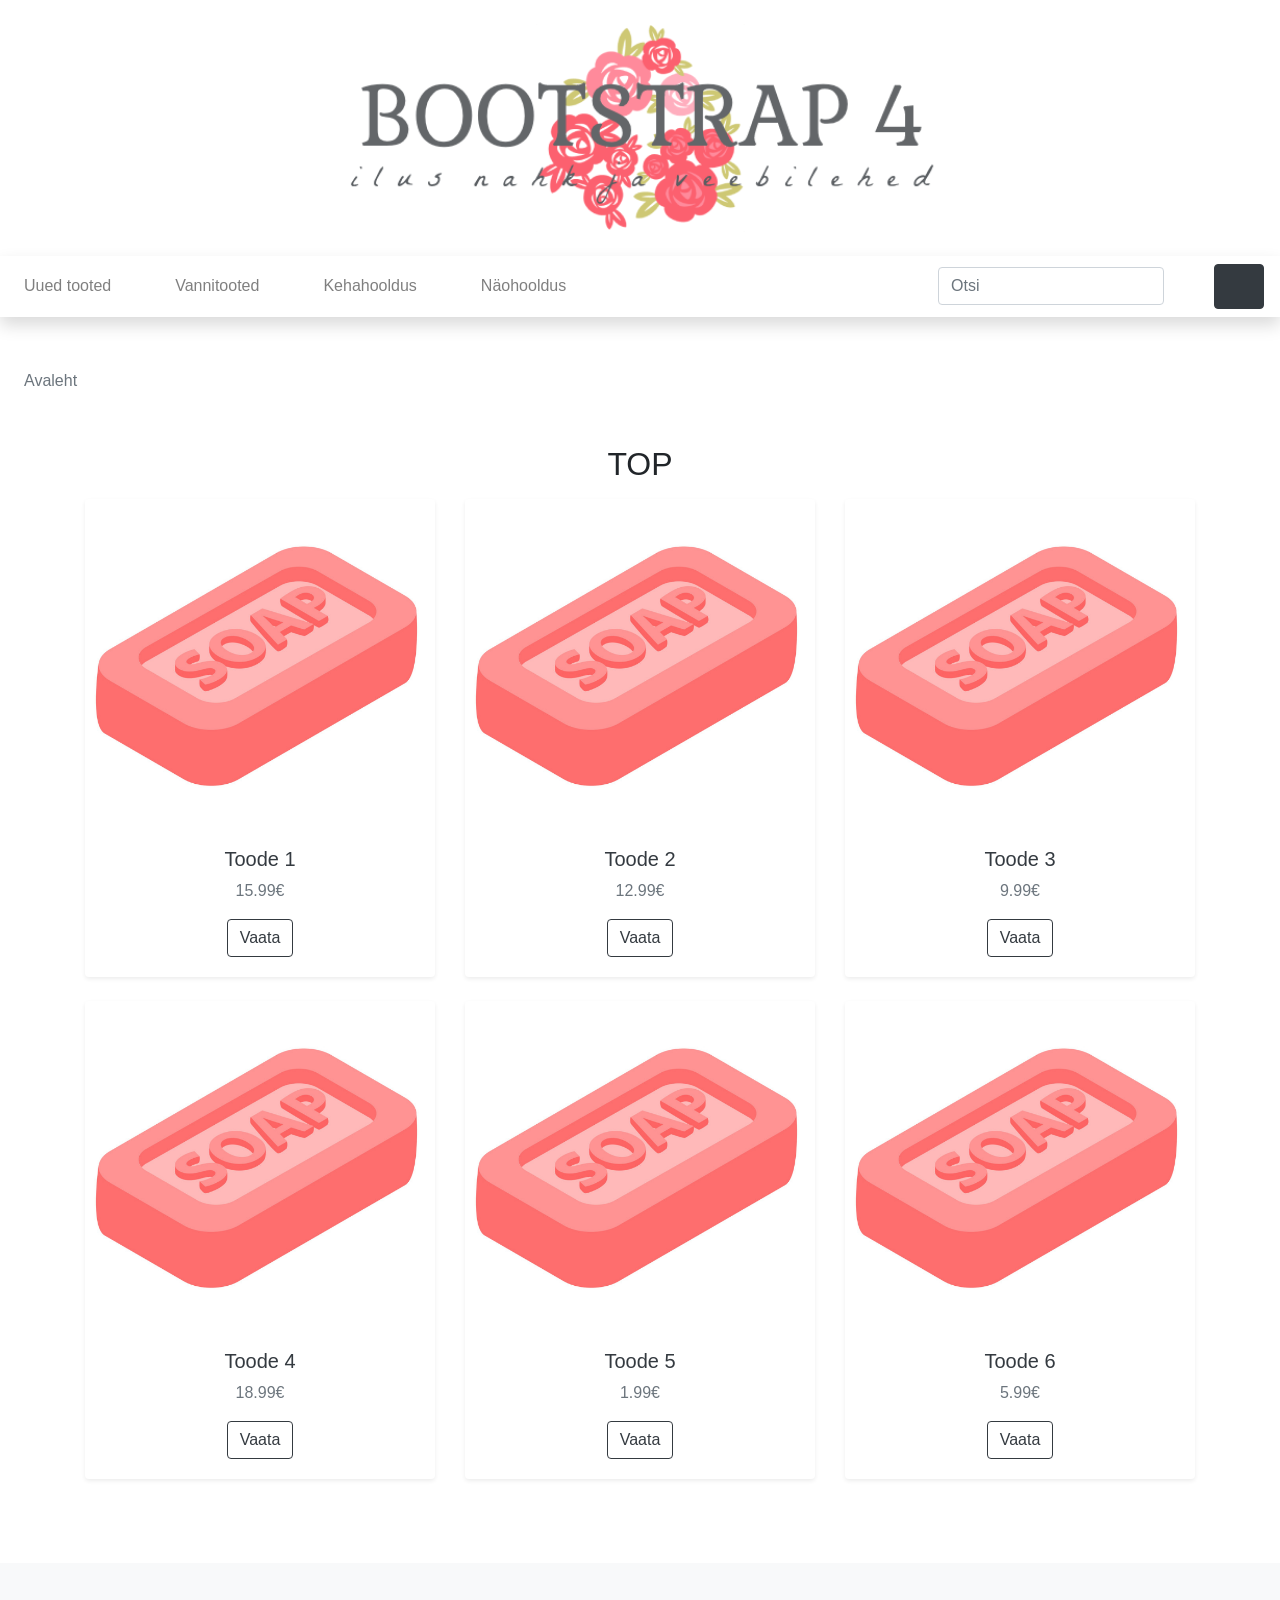
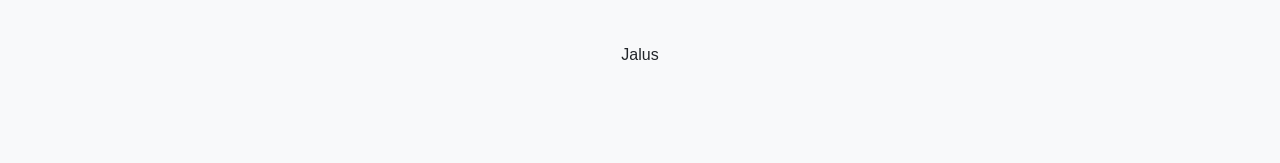
<file: index.htm>
<!doctype html>
<html lang="ee">
    <head>
        <meta charset="utf-8">
        <meta http-equiv="X-UA-Compatible" content="IE=edge">
        <meta name="viewport" content="width=device-width, initial-scale=1, shrink-to-fit=no">
        <meta name="description" content=""> 
        <meta name="author" content="">
        <title>Avaleht</title>
        <!-- Bootstrap CSS --->
        <link rel="stylesheet" href="https://stackpath.bootstrapcdn.com/bootstrap/4.3.1/css/bootstrap.min.css" integrity="sha384-ggOyR0iXCbMQv3Xipma34MD+dH/1fQ784/j6cY/iJTQUOhcWr7x9JvoRxT2MZw1T" crossorigin="anonymous"> 
        <!-- minu CSS --->
        <link rel="stylesheet" href="custom.css">
    </head>
    <body>
        <!-- päis --->
        <header class="py-2">
            <div class="container-fluid">
                <div class="row">
                    <div class="col my-3 text-center"><a href="index.html"><img src="logo2.png" width="50%"></a></div>              
                </div>          
            </div>
        </header>
        <!-- navigatsioon -->
        <nav class="navbar navbar-expand-lg navbar-light bg-white shadow">
            <button class="navbar-toggler" type="button" data-toggle="collapse" data-target="#navbarNavDropdown" aria-controls="navbarNavDropdown" aria-expanded="false" aria-label="Toggle navigation">
                <span class="navbar-toggler-icon"></span>
            </button>
            <div class="collapse navbar-collapse" id="navbarNavDropdown">
                <ul class="navbar-nav mr-auto">
                    <li class="nav-item"><a class="nav-link" href="#">Uued tooted</a></li>
                    <li class="nav-item dropdown">
                        <a class="nav-link" href="#" id="navbarDropdownMenuLink" data-toggle="dropdown" aria-haspopup="true" aria-expanded="false">Vannitooted</a> 
                        <div class="dropdown-menu" aria-labelledby="navbarDropdownMenuLink"> 
                            <a class="dropdown-item" href="#">Vannisoolad</a> 
                            <a class="dropdown-item" href="#">Vannipiimad</a> 
                            <a class="dropdown-item" href="#">Vannipommid</a>
                            <a class="dropdown-item" href="list.html">Seebid ja du&scaron;igeelid</a>
                        </div> 
                    </li> 
                    <li class="nav-item dropdown"> 
                        <a class="nav-link" href="#" id="navbarDropdownMenuLink" data-toggle="dropdown" aria-haspopup="true" aria-expanded="false">Kehahooldus</a> 
                        <div class="dropdown-menu" aria-labelledby="navbarDropdownMenuLink"> 
                            <a class="dropdown-item" href="#">Kehakreemid</a> 
                            <a class="dropdown-item" href="#">Keha&otilde;lid</a> 
                            <a class="dropdown-item" href="#">Kehakoorijad</a> 
                            <a class="dropdown-item" href="#">Deodorandid</a> 
                            <a class="dropdown-item" href="#">K&auml;te ja jalgade hooldus</a>  
                        </div> 
                    </li> 
                    <li class="nav-item dropdown"> 
                        <a class="nav-link" href="#" id="navbarDropdownMenuLink" data-toggle="dropdown" aria-haspopup="true" aria-expanded="false">N&auml;ohooldus</a> 
                        <div class="dropdown-menu" aria-labelledby="navbarDropdownMenuLink"> 
                            <a class="dropdown-item" href="#">Puhastus ja toniseerimine</a> 
                            <a class="dropdown-item" href="#">Niisutus ja toitmine</a> 
                            <a class="dropdown-item" href="#">Koorijad ja maskid</a> 
                        </div> 
                    </li> 
                </ul>
                <!-- search --->
                <form class="form-inline my-2 my-lg-0">
                    <input class="form-control mr-sm-2" type="search" placeholder="Otsi" aria-label="Search">
                    <button class="btn btn-outline-white my-2 my-sm-0" type="submit"><svg class="lnr lnr-magnifier"><use xlink:href="#lnr-magnifier"></use></svg></button>
                </form>
            </div>
            <!-- cart --->
            <!--
            <svg class="lnr mt-auto mr-3 my-3 lnr-cart"><use xlink:href="#lnr-cart"></use></svg>
            --->
            <button class="btn btn-dark my-2 my-sm-0" type="submit"><svg class="lnr lnr-cart"><use xlink:href="#lnr-cart"></use></svg></button>
        </nav> 
        <!-- breadcrumb --->
        <section>
            <nav aria-label="breadcrumb">
                <ol class="breadcrumb bg-white ml-2">
                    <!-- это иконка с домиком, но у меня не получилось её выровнять нормально
                    <li class="breadcrumb-item active" aria-current="page"><button class="btn btn-link btn-lg my-2 my-sm-0" type="submit"><svg class="lnr lnr-home"><use xlink:href="#lnr-home"></use></svg></button></li>
                    --->
                    <li class="breadcrumb-item active" aria-current="page">Avaleht</li>
                </ol>
            </nav>  
        </section>
        <!-- jumbotron --->
        <!-- TODO! --->
        <!-- tooted --->
        <section>
            <div class="container">
                <h2 class="h mb-3">TOP</h2>
                    <div class="row"> 
                    <div class="col-md-4 mb-4"> 
                        <div class="card shadow-sm border-0 h-100 text-center"><a href="#"><img src="soap.png" alt="" class="card-img-top"></a> 
                            <div class="card-body"> 
                                <h5> <a href="#" class="text-dark">Toode 1</a></h5>
                                <p class="text-muted card-text"> 15.99&#8364;</p> 
                                <a role="button" href="toode.html" class="btn btn-outline-dark">Vaata</a>
                            </div> 
                        </div> 
                    </div> 
                    <div class="col-md-4 mb-4"> 
                        <div class="card shadow-sm border-0 h-100 text-center"><a href="#"><img src="soap.png" alt="" class="card-img-top"></a> 
                            <div class="card-body"> 
                                <h5> <a href="#" class="text-dark">Toode 2</a></h5>
                                <p class="text-muted card-text"> 12.99&#8364;</p> 
                                <a role="button" href="#" class="btn btn-outline-dark">Vaata</a>
                            </div> 
                        </div> 
                    </div> 
                    <div class="col-md-4 mb-4"> 
                        <div class="card shadow-sm border-0 h-100 text-center"><a href="#"><img src="soap.png" alt="" class="card-img-top"></a> 
                            <div class="card-body"> 
                                <h5> <a href="#" class="text-dark">Toode 3</a></h5>
                                <p class="text-muted card-text"> 9.99&#8364;</p> 
                                <a role="button" href="#" class="btn btn-outline-dark">Vaata</a>
                            </div> 
                        </div> 
                    </div> 
                    <div class="col-md-4 mb-4"> 
                        <div class="card shadow-sm border-0 h-100 text-center"><a href="#"><img src="soap.png" alt="" class="card-img-top"></a> 
                            <div class="card-body"> 
                                <h5> <a href="#" class="text-dark">Toode 4</a></h5>
                                <p class="text-muted card-text"> 18.99&#8364;</p> 
                                <a role="button" href="#" class="btn btn-outline-dark">Vaata</a>
                            </div> 
                        </div> 
                    </div> 
                    <div class="col-md-4 mb-4"> 
                        <div class="card shadow-sm border-0 h-100 text-center"><a href="#"><img src="soap.png" alt="" class="card-img-top"></a> 
                            <div class="card-body"> 
                                <h5> <a href="#" class="text-dark">Toode 5</a></h5>
                                <p class="text-muted card-text"> 1.99&#8364;</p> 
                                <a role="button" href="#" class="btn btn-outline-dark">Vaata</a>
                            </div> 
                        </div> 
                    </div>
                    <div class="col-md-4 mb-4"> 
                        <div class="card shadow-sm border-0 h-100 text-center"><a href="#"><img src="soap.png" alt="" class="card-img-top"></a> 
                            <div class="card-body"> 
                                <h5> <a href="#" class="text-dark">Toode 6</a></h5>
                                <p class="text-muted card-text"> 5.99&#8364;</p> 
                                <a role="button" href="#" class="btn btn-outline-dark">Vaata</a>
                            </div> 
                        </div> 
                    </div> 
                </div>
            </div>
        </section>   
        <!-- jalus --->
        <footer class="bg-light">
            <div class="container-fluid">
                <div class="row">
                    <!-- TODO! --->
                    <div class="col text-center"><p>Jalus</p></div>
                </div>
            </div>
        </footer>       
        <!-- jQuery, Popper.js, Bootstrap JS -->
        <script src="https://code.jquery.com/jquery-3.3.1.slim.min.js" integrity="sha384-q8i/X+965DzO0rT7abK41JStQIAqVgRVzpbzo5smXKp4YfRvH+8abtTE1Pi6jizo" crossorigin="anonymous"></script>
        <script src="https://cdnjs.cloudflare.com/ajax/libs/popper.js/1.14.7/umd/popper.min.js" integrity="sha384-UO2eT0CpHqdSJQ6hJty5KVphtPhzWj9WO1clHTMGa3JDZwrnQq4sF86dIHNDz0W1" crossorigin="anonymous"></script>
        <script src="https://stackpath.bootstrapcdn.com/bootstrap/4.3.1/js/bootstrap.min.js" integrity="sha384-JjSmVgyd0p3pXB1rRibZUAYoIIy6OrQ6VrjIEaFf/nJGzIxFDsf4x0xIM+B07jRM" crossorigin="anonymous"></script>
        <script src="https://cdn.linearicons.com/free/1.0.0/svgembedder.min.js"></script>
  </body>
</html>
</file>
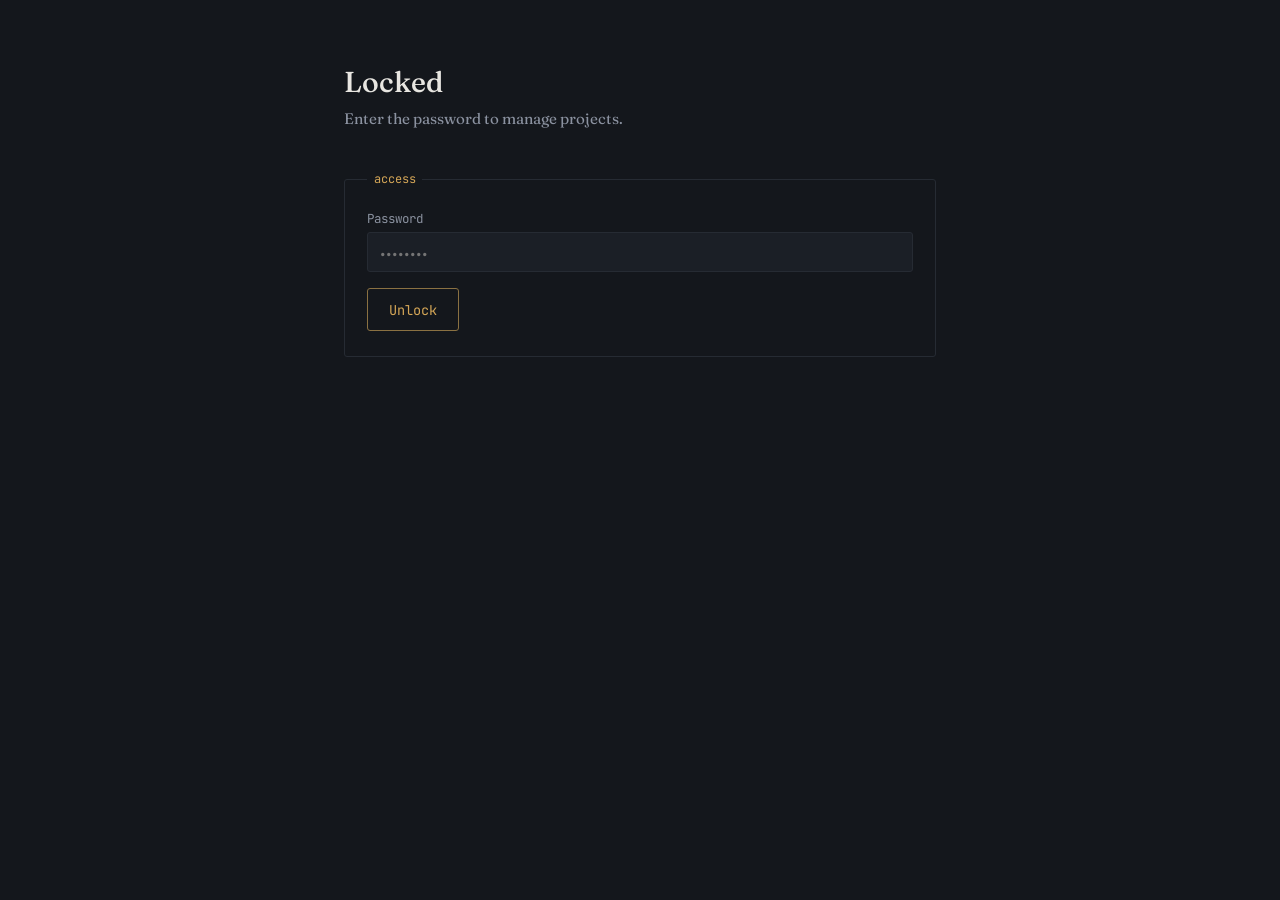
<file: admin(1).html>
<!DOCTYPE html>
<html lang="en">
<head>
<meta charset="UTF-8">
<meta name="viewport" content="width=device-width, initial-scale=1.0">
<meta name="robots" content="noindex, nofollow">
<title>Add a project — admin</title>
<link rel="preconnect" href="https://fonts.googleapis.com">
<link rel="preconnect" href="https://fonts.gstatic.com" crossorigin>
<link href="https://fonts.googleapis.com/css2?family=Fraunces:opsz,wght@9..144,400;9..144,500;9..144,600&family=JetBrains+Mono:wght@400;500;600&display=swap" rel="stylesheet">
<style>
  :root {
    --bg: #14171C;
    --panel: #1B1F26;
    --line: #262B33;
    --text: #E8E6E1;
    --text-dim: #8B92A0;
    --accent: #D4A657;
    --accent-dim: #8A7142;
    --error: #C97A6B;
    --ok: #8FB08A;
    --radius: 3px;
  }
  * { box-sizing: border-box; }
  body {
    margin: 0;
    background: var(--bg);
    color: var(--text);
    font-family: 'Fraunces', Georgia, serif;
    -webkit-font-smoothing: antialiased;
  }
  .wrap { max-width: 640px; margin: 0 auto; padding: 4rem 1.5rem 6rem; }
  h1 { font-size: 1.8rem; font-weight: 500; margin: 0 0 0.5rem; }
  .sub { color: var(--text-dim); font-size: 0.95rem; line-height: 1.6; margin: 0 0 2.5rem; max-width: 32rem; }

  fieldset {
    border: 1px solid var(--line);
    border-radius: var(--radius);
    padding: 1.4rem 1.4rem 1.6rem;
    margin: 0 0 1.6rem;
  }
  legend {
    font-family: 'JetBrains Mono', monospace;
    font-size: 0.75rem;
    color: var(--accent);
    padding: 0 0.4rem;
  }

  label {
    display: block;
    font-family: 'JetBrains Mono', monospace;
    font-size: 0.78rem;
    color: var(--text-dim);
    margin: 1rem 0 0.35rem;
  }
  label:first-of-type { margin-top: 0; }

  input[type="text"], input[type="url"], input[type="password"], textarea, select {
    width: 100%;
    background: var(--panel);
    border: 1px solid var(--line);
    border-radius: var(--radius);
    color: var(--text);
    font-family: 'Fraunces', Georgia, serif;
    font-size: 0.95rem;
    padding: 0.6rem 0.7rem;
    outline: none;
  }
  input:focus, textarea:focus, select:focus { border-color: var(--accent-dim); }
  textarea { resize: vertical; min-height: 4.5rem; font-family: 'Fraunces', Georgia, serif; }
  .hint { font-size: 0.78rem; color: var(--text-dim); margin-top: 0.35rem; }

  button {
    font-family: 'JetBrains Mono', monospace;
    font-size: 0.85rem;
    border: 1px solid var(--accent-dim);
    background: transparent;
    color: var(--accent);
    padding: 0.7rem 1.3rem;
    border-radius: var(--radius);
    cursor: pointer;
  }
  button:hover { background: rgba(212, 166, 87, 0.08); }
  button:disabled { opacity: 0.5; cursor: not-allowed; }
  button.secondary { border-color: var(--line); color: var(--text-dim); }

  .status { font-family: 'JetBrains Mono', monospace; font-size: 0.85rem; margin-top: 1rem; min-height: 1.2rem; }
  .status.ok { color: var(--ok); }
  .status.error { color: var(--error); white-space: pre-wrap; }
  .status.pending { color: var(--text-dim); }

  .token-row { display: flex; gap: 0.6rem; align-items: flex-end; }
  .token-row input { flex: 1; }

  details { margin-top: -0.4rem; margin-bottom: 1.6rem; }
  summary {
    cursor: pointer;
    font-family: 'JetBrains Mono', monospace;
    font-size: 0.78rem;
    color: var(--text-dim);
  }
  details p, details ol { font-size: 0.88rem; line-height: 1.6; color: var(--text-dim); }
  details a { color: var(--accent); }
</style>
</head>
<body>
<div class="wrap" id="lock-screen">
  <h1>Locked</h1>
  <p class="sub">Enter the password to manage projects.</p>
  <fieldset>
    <legend>access</legend>
    <label for="gate-password">Password</label>
    <input type="password" id="gate-password" placeholder="••••••••" autocomplete="off">
    <p class="status error" id="gate-status" style="display:none;"></p>
    <button type="button" id="gate-submit" style="margin-top: 1rem;">Unlock</button>
  </fieldset>
</div>

<div class="wrap" id="admin-content" style="display:none;"></div>

<template id="admin-content-template">


  <h1>Add a project</h1>
  <p class="sub">Fills out one form, commits directly to <code>projects.js</code> in your repo. Nothing to edit by hand.</p>

  <fieldset>
    <legend>github access</legend>

    <label for="token">Personal access token</label>
    <div class="token-row">
      <input type="password" id="token" placeholder="github_pat_...">
      <button type="button" id="save-token" class="secondary">Save</button>
    </div>
    <p class="hint" id="token-status">no token saved on this device yet.</p>

    <details>
      <summary>how do I get a token? (one-time, ~1 minute)</summary>
      <ol>
        <li>Go to <a href="https://github.com/settings/personal-access-tokens/new" target="_blank" rel="noopener">github.com/settings/personal-access-tokens/new</a></li>
        <li>Name it anything, e.g. "portfolio admin"</li>
        <li>Under <strong>Repository access</strong>, choose "Only select repositories" → pick <code>toomkris.github.io</code></li>
        <li>Under <strong>Permissions → Repository permissions</strong>, set <strong>Contents</strong> to <strong>Read and write</strong>. Leave everything else as "No access"</li>
        <li>Generate the token, copy it, paste it above, click Save</li>
      </ol>
      <p>It's stored only in this browser's local storage — never sent anywhere except directly to api.github.com when you publish. Anyone who opens this exact page on <em>this device</em> could use it, so don't share this URL, and click "forget token" below on shared computers.</p>
    </details>

    <label for="owner">Repo owner / name</label>
    <input type="text" id="owner" value="ToomKris/toomkris.github.io">
  </fieldset>

  <form id="project-form">
    <fieldset>
      <legend>project</legend>

      <label for="name">Name</label>
      <input type="text" id="name" required placeholder="e.g. Weather Dashboard">

      <label for="description">Description</label>
      <textarea id="description" placeholder="One or two sentences about what it does."></textarea>

      <label for="function">Type</label>
      <select id="function">
        <option value="school">school</option>
        <option value="personal">personal</option>
        <option value="challenges">challenges</option>
      </select>

      <label for="tags">Tags</label>
      <input type="text" id="tags" placeholder="HTML, CSS, JavaScript">
      <p class="hint">Comma-separated. First tag is shown highlighted.</p>

      <label for="link">Link</label>
      <input type="url" id="link" placeholder="https://toomkris.github.io/repo-name/">
    </fieldset>

    <button type="submit" id="publish-btn">Publish to GitHub</button>
    <p class="status" id="status"></p>
  </form>

</template>

<script>
  const gatePasswordInput = document.getElementById("gate-password");
  const gateSubmitBtn = document.getElementById("gate-submit");
  const gateStatus = document.getElementById("gate-status");
  const lockScreen = document.getElementById("lock-screen");
  const adminContent = document.getElementById("admin-content");

  const PASSWORD_HASH = "178244e60f27f21d2e4bb68b18b18f9bec1660ac266d821a4ae2694e6a7b4dbb";
  const UNLOCK_KEY = "portfolio_admin_unlocked";

  async function sha256Hex(text) {
    const enc = new TextEncoder().encode(text);
    const buf = await crypto.subtle.digest("SHA-256", enc);
    return [...new Uint8Array(buf)].map(b => b.toString(16).padStart(2, "0")).join("");
  }

  function showAdmin() {
    lockScreen.style.display = "none";
    adminContent.innerHTML = document.getElementById("admin-content-template").innerHTML;
    adminContent.style.display = "block";
    initAdminForm();
  }

  async function tryUnlock() {
    const entered = gatePasswordInput.value;
    const hash = await sha256Hex(entered);
    if (hash === PASSWORD_HASH) {
      sessionStorage.setItem(UNLOCK_KEY, "1");
      showAdmin();
    } else {
      gateStatus.textContent = "wrong password.";
      gateStatus.style.display = "block";
      gatePasswordInput.value = "";
      gatePasswordInput.focus();
    }
  }

  gateSubmitBtn.addEventListener("click", tryUnlock);
  gatePasswordInput.addEventListener("keydown", (e) => {
    if (e.key === "Enter") tryUnlock();
  });

  if (sessionStorage.getItem(UNLOCK_KEY) === "1") {
    showAdmin();
  }

  function initAdminForm() {
  const tokenInput = document.getElementById("token");
  const tokenStatus = document.getElementById("token-status");
  const saveTokenBtn = document.getElementById("save-token");
  const ownerInput = document.getElementById("owner");
  const form = document.getElementById("project-form");
  const statusEl = document.getElementById("status");
  const publishBtn = document.getElementById("publish-btn");

  const STORAGE_KEY = "portfolio_admin_token";
  const FILE_PATH = "projects.js";
  const BRANCH = "main";

  function refreshTokenStatus() {
    const saved = localStorage.getItem(STORAGE_KEY);
    tokenStatus.textContent = saved
      ? "token saved on this device. "
      : "no token saved on this device yet. ";
    if (saved) {
      const forgetBtn = document.createElement("button");
      forgetBtn.type = "button";
      forgetBtn.className = "secondary";
      forgetBtn.textContent = "forget token";
      forgetBtn.style.marginLeft = "0.4rem";
      forgetBtn.style.padding = "0.15rem 0.5rem";
      forgetBtn.style.fontSize = "0.72rem";
      forgetBtn.onclick = () => {
        localStorage.removeItem(STORAGE_KEY);
        tokenInput.value = "";
        refreshTokenStatus();
      };
      tokenStatus.appendChild(forgetBtn);
    }
  }

  saveTokenBtn.addEventListener("click", () => {
    const val = tokenInput.value.trim();
    if (!val) return;
    localStorage.setItem(STORAGE_KEY, val);
    tokenInput.value = "";
    refreshTokenStatus();
  });

  refreshTokenStatus();

  function utf8ToBase64(str) {
    return btoa(unescape(encodeURIComponent(str)));
  }
  function base64ToUtf8(str) {
    return decodeURIComponent(escape(atob(str)));
  }

  function nextId(source) {
    const ids = [...source.matchAll(/ID:\s*"(\d+)"/g)].map(m => parseInt(m[1], 10));
    return (ids.length ? Math.max(...ids) : 0) + 1;
  }

  function buildEntry(id, data) {
    const tagsList = data.tags
      .split(",")
      .map(t => t.trim())
      .filter(Boolean)
      .map(t => `"${t.replace(/"/g, '\\"')}"`)
      .join(", ");

    return `  {\n` +
      `    ID: "${id}",\n` +
      `    name: "${data.name.replace(/"/g, '\\"')}",\n` +
      `    description: "${data.description.replace(/"/g, '\\"')}",\n` +
      `    function: "${data.function}",\n` +
      `    tags: [${tagsList}],\n` +
      `    link: "${data.link.replace(/"/g, '\\"') || '#'}"\n` +
      `  },\n\n`;
  }

  function setStatus(msg, kind) {
    statusEl.textContent = msg;
    statusEl.className = "status" + (kind ? " " + kind : "");
  }

  form.addEventListener("submit", async (e) => {
    e.preventDefault();

    const token = localStorage.getItem(STORAGE_KEY);
    if (!token) {
      setStatus("Save a token above first.", "error");
      return;
    }

    const owner = ownerInput.value.trim();
    if (!owner.includes("/")) {
      setStatus("Repo field should look like owner/repo-name.", "error");
      return;
    }

    const data = {
      name: document.getElementById("name").value.trim(),
      description: document.getElementById("description").value.trim(),
      function: document.getElementById("function").value,
      tags: document.getElementById("tags").value,
      link: document.getElementById("link").value.trim()
    };

    if (!data.name) {
      setStatus("Project needs a name.", "error");
      return;
    }

    publishBtn.disabled = true;
    setStatus("Fetching current projects.js…", "pending");

    const apiBase = `https://api.github.com/repos/${owner}/contents/${FILE_PATH}`;
    const headers = {
      Authorization: `Bearer ${token}`,
      Accept: "application/vnd.github+json"
    };

    try {
      const getRes = await fetch(`${apiBase}?ref=${BRANCH}`, { headers });
      if (!getRes.ok) {
        const body = await getRes.text();
        throw new Error(`Couldn't read projects.js (${getRes.status}). ${body}`);
      }
      const fileData = await getRes.json();
      const currentContent = base64ToUtf8(fileData.content);

      const id = nextId(currentContent);
      const entry = buildEntry(id, data);

      const marker = "const projects = [";
      const idx = currentContent.indexOf(marker);
      if (idx === -1) {
        throw new Error("Couldn't find 'const projects = [' in the file — has its structure changed?");
      }
      const insertAt = idx + marker.length;
      const updatedContent =
        currentContent.slice(0, insertAt) + "\n\n" + entry.trimEnd() + "," +
        currentContent.slice(insertAt);

      setStatus("Committing to GitHub…", "pending");

      const putRes = await fetch(apiBase, {
        method: "PUT",
        headers: { ...headers, "Content-Type": "application/json" },
        body: JSON.stringify({
          message: `Add project: ${data.name}`,
          content: utf8ToBase64(updatedContent),
          sha: fileData.sha,
          branch: BRANCH
        })
      });

      if (!putRes.ok) {
        const body = await putRes.text();
        throw new Error(`GitHub rejected the commit (${putRes.status}). ${body}`);
      }

      setStatus(`Published "${data.name}". It'll be live in a minute or two.`, "ok");
      form.reset();
    } catch (err) {
      setStatus(err.message, "error");
    } finally {
      publishBtn.disabled = false;
    }
  });
  }
</script>

</body>
</html>
</file>
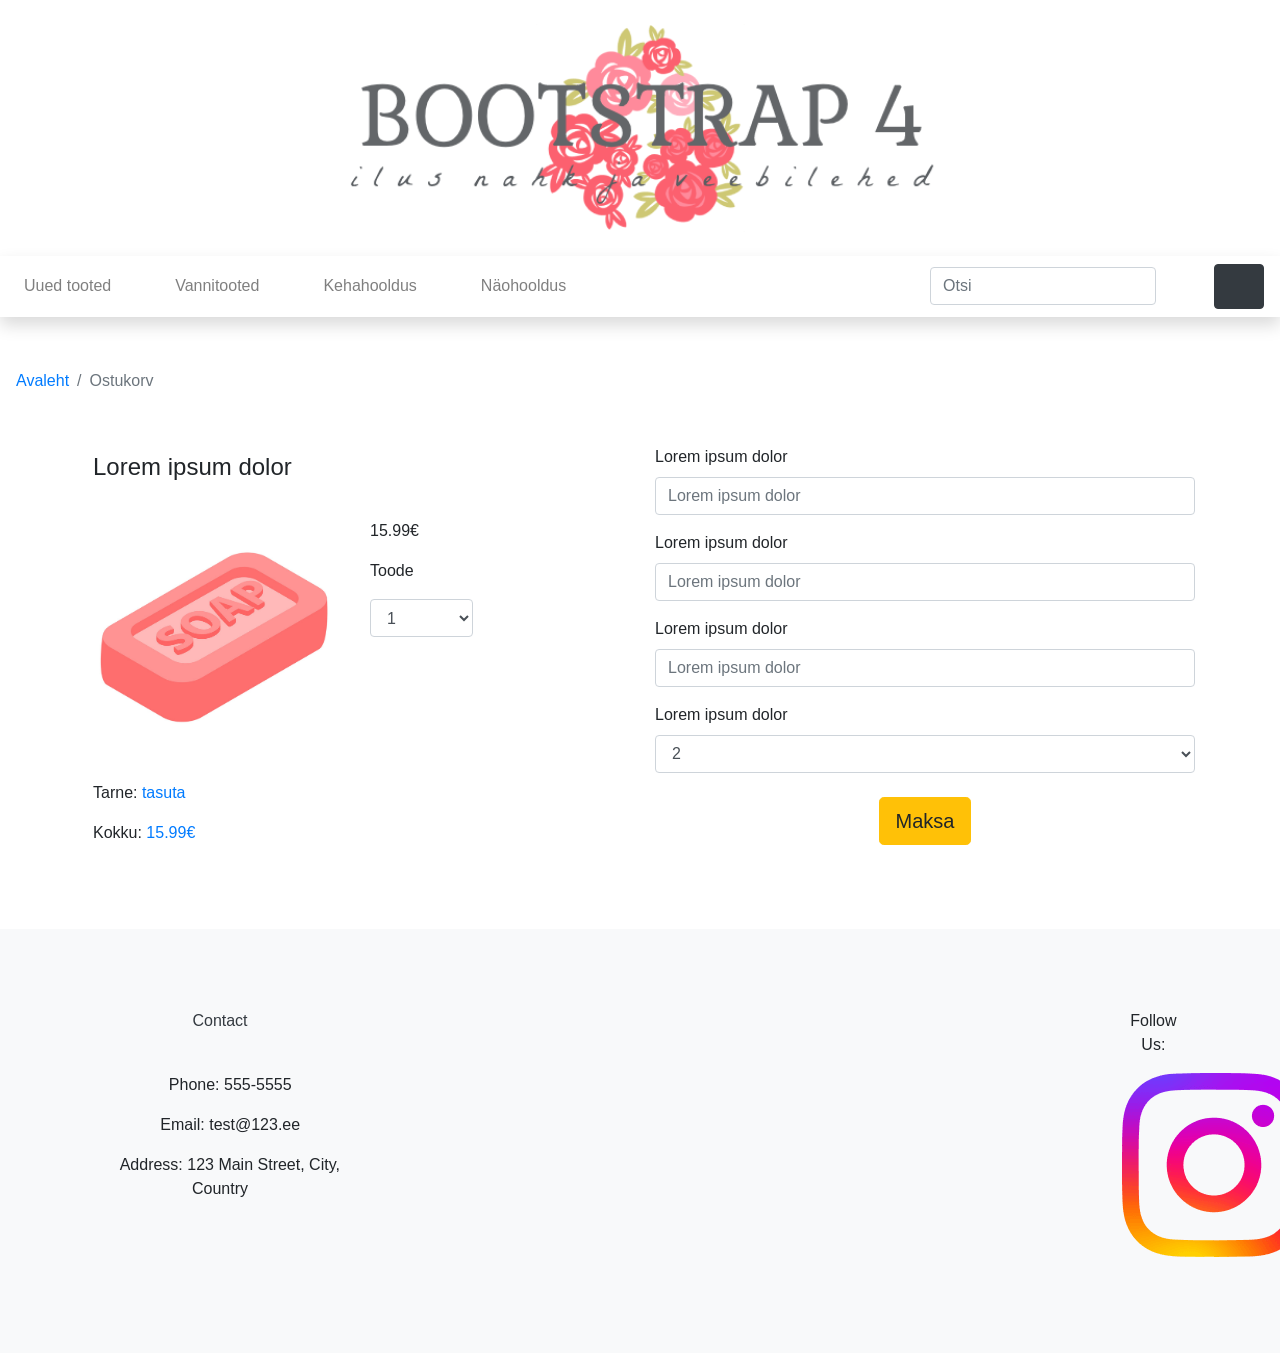
<file: cart.html>
<!doctype html>
<html lang="ee">
<head>
    <meta charset="utf-8">
    <meta http-equiv="X-UA-Compatible" content="IE=edge">
    <meta name="viewport" content="width=device-width, initial-scale=1, shrink-to-fit=no">
    <meta name="description" content="">
    <meta name="author" content="">
    <title>Ostukorv</title>
    <link rel="stylesheet" href="https://stackpath.bootstrapcdn.com/bootstrap/4.3.1/css/bootstrap.min.css" integrity="sha384-ggOyR0iXCbMQv3Xipma34MD+dH/1fQ784/j6cY/iJTQUOhcWr7x9JvoRxT2MZw1T" crossorigin="anonymous">
    <link rel="stylesheet" href="custom.css">
</head>
<body>
   <header class="py-2">
            <div class="container-fluid">
                <div class="row">
                    <div class="col-lg-12 my-3 text-center"><img src="logo2.png" width="50%"></div>              
                </div>          
            </div>
        </header>

    <nav class="navbar navbar-expand-lg navbar-light bg-white shadow">
        <button class="navbar-toggler" type="button" data-toggle="collapse" data-target="#navbarNavDropdown" aria-controls="navbarNavDropdown" aria-expanded="false" aria-label="Toggle navigation">
            <span class="navbar-toggler-icon"></span>
        </button>
        <div class="collapse navbar-collapse" id="navbarNavDropdown">
            <ul class="navbar-nav mr-auto">
                <li class="nav-item"><a class="nav-link" href="#">Uued tooted</a></li>
                <li class="nav-item dropdown">
                    <a class="nav-link" href="#" id="navbarDropdownMenuLink" data-toggle="dropdown" aria-haspopup="true" aria-expanded="false">Vannitooted</a>
                    <div class="dropdown-menu" aria-labelledby="navbarDropdownMenuLink">
                        <a class="dropdown-item" href="#">Vannisoolad</a>
                        <a class="dropdown-item" href="#">Vannipiimad</a>
                        <a class="dropdown-item" href="#">Vannipommid</a>
                        <a class="dropdown-item" href="list.html">Seebid ja du&scaron;igeelid</a>
                    </div>
                </li>
                <li class="nav-item dropdown">
                    <a class="nav-link" href="#" id="navbarDropdownMenuLink" data-toggle="dropdown" aria-haspopup="true" aria-expanded="false">Kehahooldus</a>
                    <div class="dropdown-menu" aria-labelledby="navbarDropdownMenuLink">
                        <a class="dropdown-item" href="#">Kehakreemid</a>
                        <a class="dropdown-item" href="#">Keha&otilde;lid</a>
                        <a class="dropdown-item" href="#">Kehakoorijad</a>
                        <a class="dropdown-item" href="#">Deodorandid</a>
                        <a class="dropdown-item" href="#">K&auml;te ja jalgade hooldus</a>
                    </div>
                </li>
                <li class="nav-item dropdown">
                    <a class="nav-link" href="#" id="navbarDropdownMenuLink" data-toggle="dropdown" aria-haspopup="true" aria-expanded="false">N&auml;ohooldus</a>
                    <div class="dropdown-menu" aria-labelledby="navbarDropdownMenuLink">
                        <a class="dropdown-item" href="#">Puhastus ja toniseerimine</a>
                        <a class="dropdown-item" href="#">Niisutus ja toitmine</a>
                        <a class="dropdown-item" href="#">Koorijad ja maskid</a>
                    </div>
                </li>
            </ul>

            <form class="form-inline m-2 my-lg-0">
                <input class="form-control mr-sm-2" type="search" placeholder="Otsi" aria-label="Search">
                <button class="btn btn-outline-white my-2 my-sm-0" type="submit"><svg class="lnr lnr-magnifier">
                        <use xlink:href="#lnr-magnifier"></use>
                    </svg></button>
            </form>
        </div>

        <a href="cart.html"><button class="btn btn-dark my-2 my-sm-0" type="submit"><svg class="lnr lnr-cart">
                <use xlink:href="#lnr-cart"></use>
            </svg></button></a>
    </nav>

    <section>
        <nav aria-label="breadcrumb">
            <ol class="breadcrumb bg-white my-2">
                <li class="breadcrumb-item"><a href="index.html">Avaleht</a></li>
                <li class="breadcrumb-item active">Ostukorv</li>
            </ol>
        </nav>
    </section>

    <section>
        <div class="container">
            <div class="row">
                <div class="col-lg-6 d-flex align-items-start flex-column">
                    <div class="mb-auto p-2">
                        <h4>Lorem ipsum dolor</h4>
                    </div>
                    <div class="mb-auto p-2 row">
                        <div class="col-lg-6">
                            <img src="soap.png" width="100%">
                        </div>
                        <div class="col-lg-6">
                            <p>15.99&#8364;</p>
                            <p>Toode</p>
                            <select class="form-control col-lg-5 form-sm" id="kogus">
                                <option>0</option>
                                <option selected="selected">1</option>
                                <option>2</option>
                                <option>3</option>
                            </select>
                            <br />
                        </div>
                    </div>
                    <div class="p-2">
                        <p>Tarne: <span class="text-primary">tasuta</span></p>
                        <p>Kokku: <span class="text-primary">15.99&#8364;</span></p>
                    </div>
                </div>

                <div class="col-lg-6 d-flex flex-column">
                    <form>
                        <div class="form-group">
                            <label for="nameInput">Lorem ipsum dolor</label>
                            <input type="text" class="form-control" placeholder="Lorem ipsum dolor">
                        </div>
						
                        <div class="form-group">
                            <label for="emailInput">Lorem ipsum dolor</label>
                            <input type="email" class="form-control" placeholder="Lorem ipsum dolor">
                        </div>
						
                        <div class="form-group">
                            <label for="phonenumberInput">Lorem ipsum dolor</label>
                            <input type="tel" class="form-control" placeholder="Lorem ipsum dolor">
                        </div>
						
                        <div class="form-group">
                            <label for="selectShipment">Lorem ipsum dolor</label>
                            <select class="form-control">
                                <option>1</option>
                                <option selected="selected">2</option>
                                <option>3</option>
                            </select>
                        </div>
						
                        
                    </form>
                    <div class="p-2 mx-auto">
                        <a href="kinnitus.html" class="btn btn-warning btn-lg mb-3">Maksa</a>
                    </div>
                </div>
            </div>
        </div>
    </section>

   <footer class="bg-light">
    <div class="container-fluid">
        <div class="row justify-content-between">
            <div class="col-md-3 text-center">
                <p><a href="meist.html" class="text-dark">Contact</a></p>
				
				<br>
                <p><svg class="lnr lnr-phone-handset">
                        <use xlink:href="#lnr-phone-handset"></use>
                    </svg>
                    Phone: 555-5555</p>
                <p><svg class="lnr lnr-envelope">
                        <use xlink:href="#lnr-envelope"></use>
                    </svg> Email: test@123.ee</p>
                <p><svg class="lnr lnr-map-marker">
                        <use xlink:href="#lnr-map-marker"></use>
                    </svg> Address: 123 Main Street, City, Country</p>
            </div>
            <div class="col-md-1 text-center">
			 <p>Follow Us:</p>
			 <p><a href="#"><img src="insta.png" alt="instagram" /></a></p>
               
                
            </div>
        </div>
    </div>
</footer>

    <script src="https://code.jquery.com/jquery-3.3.1.slim.min.js" integrity="sha384-q8i/X+965DzO0rT7abK41JStQIAqVgRVzpbzo5smXKp4YfRvH+8abtTE1Pi6jizo" crossorigin="anonymous"></script>
    <script src="https://cdnjs.cloudflare.com/ajax/libs/popper.js/1.14.7/umd/popper.min.js" integrity="sha384-UO2eT0CpHqdSJQ6hJty5KVphtPhzWj9WO1clHTMGa3JDZwrnQq4sF86dIHNDz0W1" crossorigin="anonymous"></script>
    <script src="https://stackpath.bootstrapcdn.com/bootstrap/4.3.1/js/bootstrap.min.js" integrity="sha384-JjSmVgyd0p3pXB1rRibZUAYoIIy6OrQ6VrjIEaFf/nJGzIxFDsf4x0xIM+B07jRM" crossorigin="anonymous"></script>
    <script src="https://cdn.linearicons.com/free/1.0.0/svgembedder.min.js"></script>
</body>
</html>
</file>
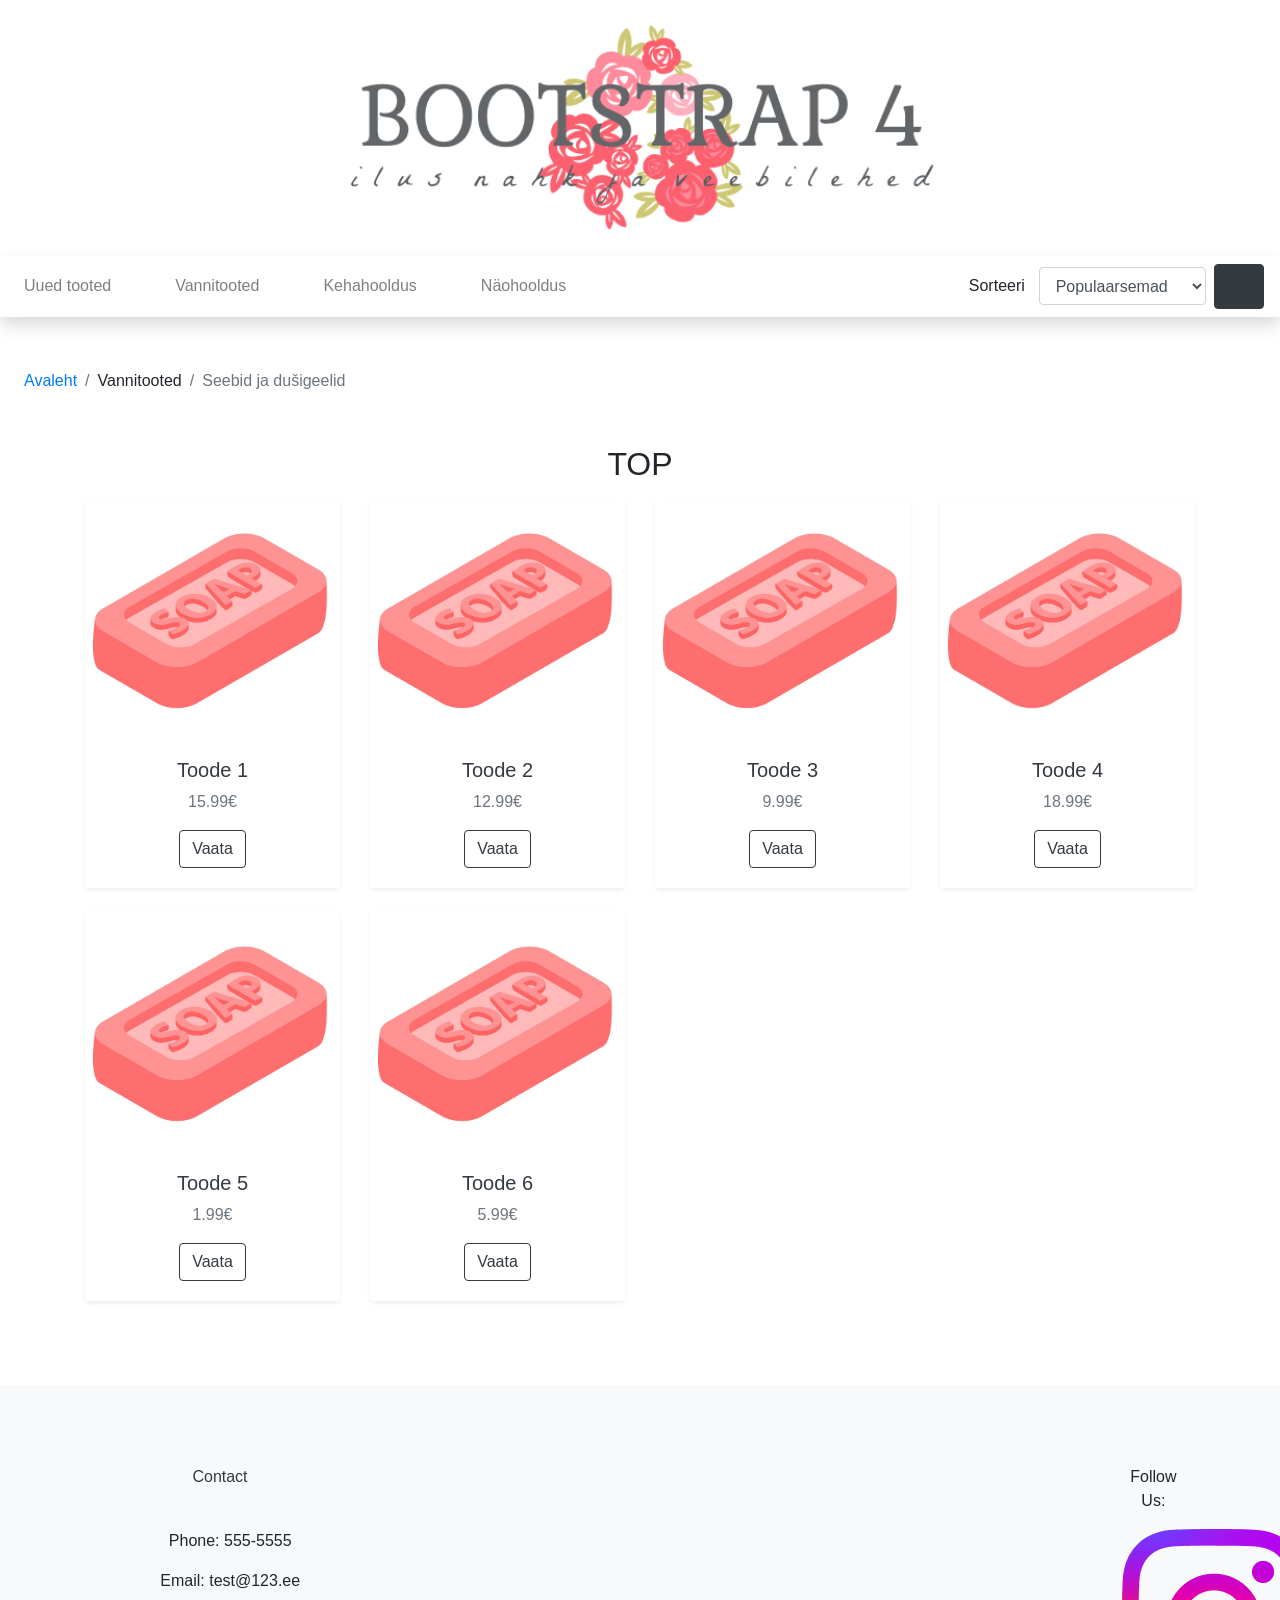
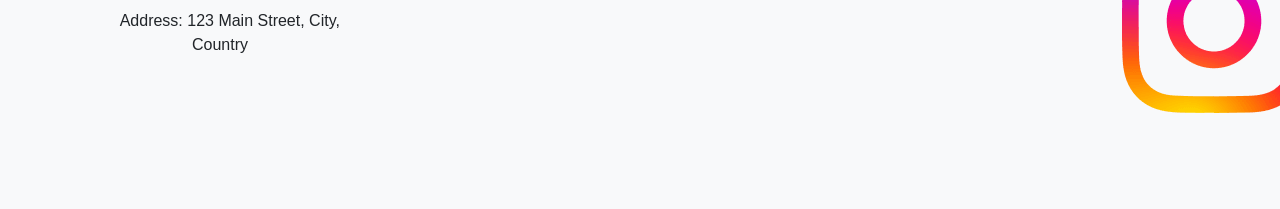
<file: list.html>
<!DOCTYPE html>
<html lang="ee">

<head>
    <meta charset="utf-8">
    <meta http-equiv="X-UA-Compatible" content="IE=edge">
    <meta name="viewport" content="width=device-width, initial-scale=1, shrink-to-fit=no">
    <meta name="description" content="">
    <meta name="author" content="">
    <title>Avaleht</title>

    <link rel="stylesheet" href="https://stackpath.bootstrapcdn.com/bootstrap/4.3.1/css/bootstrap.min.css"
        integrity="sha384-ggOyR0iXCbMQv3Xipma34MD+dH/1fQ784/j6cY/iJTQUOhcWr7x9JvoRxT2MZw1T" crossorigin="anonymous">
    <link rel="stylesheet" href="custom.css">
</head>

<body>
       <header class="py-2">
            <div class="container-fluid">
                <div class="row">
                    <div class="col-lg-12 my-3 text-center"><img src="logo2.png" width="50%"></div>              
                </div>          
            </div>
        </header>

    <nav class="navbar navbar-expand-lg navbar-light bg-white shadow">
        <button class="navbar-toggler" type="button" data-toggle="collapse" data-target="#navbarNavDropdown"
            aria-controls="navbarNavDropdown" aria-expanded="false" aria-label="Toggle navigation">
            <span class="navbar-toggler-icon"></span>
        </button>

        <div class="collapse navbar-collapse" id="navbarNavDropdown">
            <ul class="navbar-nav mr-auto">
                <li class="nav-item"><a class="nav-link" href="#">Uued tooted</a></li>
                <li class="nav-item dropdown">
                    <a class="nav-link" href="#" id="navbarDropdownMenuLink" data-toggle="dropdown"
                        aria-haspopup="true" aria-expanded="false">Vannitooted</a>
                    <div class="dropdown-menu" aria-labelledby="navbarDropdownMenuLink">
                        <a class="dropdown-item" href="#">Vannisoolad</a>
                        <a class="dropdown-item" href="#">Vannipiimad</a>
                        <a class="dropdown-item" href="#">Vannipommid</a>
                        <a class="dropdown-item" href="list.html">Seebid ja dušigeelid</a>
                    </div>
                </li>
                <li class="nav-item dropdown">
                    <a class="nav-link" href="#" id="navbarDropdownMenuLink" data-toggle="dropdown"
                        aria-haspopup="true" aria-expanded="false">Kehahooldus</a>
                    <div class="dropdown-menu" aria-labelledby="navbarDropdownMenuLink">
                        <a class="dropdown-item" href="#">Kehakreemid</a>
                        <a class="dropdown-item" href="#">Kehaõlid</a>
                        <a class="dropdown-item" href="#">Kehakoorijad</a>
                        <a class="dropdown-item" href="#">Deodorandid</a>
                        <a class="dropdown-item" href="#">Käte ja jalgade hooldus</a>
                    </div>
                </li>
                <li class="nav-item dropdown">
                    <a class="nav-link" href="#" id="navbarDropdownMenuLink" data-toggle="dropdown"
                        aria-haspopup="true" aria-expanded="false">Näohooldus</a>
                    <div class="dropdown-menu" aria-labelledby="navbarDropdownMenuLink">
                        <a class="dropdown-item" href="#">Puhastus ja toniseerimine</a>
                        <a class="dropdown-item" href="#">Niisutus ja toitmine</a>
                        <a class="dropdown-item" href="#">Koorijad ja maskid</a>
                    </div>
                </li>
            </ul>

            <form class="form-inline my-2 my-lg-0">
                <div class="form-group mr-sm-2">
                    <label for="sort" class="control-label col-lg-4">Sorteeri</label>
                    <select class="form-control col-lg-8" id="sort">
                        <option>Populaarsemad</option>
                        <option>Odavamad enne</option>
                        <option>Kallimad enne</option>
                    </select>
                </div>
            </form>
        </div>

        <a href="cart.html" class="btn btn-dark my-2 my-sm-0" role="button">
            <svg class="lnr lnr-cart">
                <use xlink:href="#lnr-cart"></use>
            </svg>
        </a>
    </nav>

    <section>
        <nav aria-label="breadcrumb">
            <ol class="breadcrumb bg-white my-2 ml-2">
                <li class="breadcrumb-item"><a href="index.html">Avaleht</a></li>
                <li class="breadcrumb-item">Vannitooted</li>
                <li class="breadcrumb-item active" aria-current="page">Seebid ja dušigeelid</li>
            </ol>
        </nav>
    </section>

    <section>
        <div class="container">
            <h2 class="h mb-3">TOP</h2>

            <div class="row">

                <div class="col-md-3 mb-4">
                    <div class="card shadow-sm border-0 h-100 text-center">
                        <a href="toode.html"><img src="soap.png" alt="" class="card-img-top"></a>
                        <div class="card-body">
                            <h5> <a href="#" class="text-dark">Toode 1</a></h5>
                            <p class="text-muted card-text"> 15.99€</p>
                            <a role="button" href="toode.html" class="btn btn-outline-dark">Vaata</a>
                        </div>
                    </div>
                </div>

                <div class="col-md-3 mb-4">
                    <div class="card shadow-sm border-0 h-100 text-center"><a href="toode.html"><img src="soap.png"
                                alt="" class="card-img-top"></a>
                        <div class="card-body">
                            <h5> <a href="#" class="text-dark">Toode 2</a></h5>
                            <p class="text-muted card-text"> 12.99€</p>
                            <a role="button" href="toode.html" class="btn btn-outline-dark">Vaata</a>
                        </div>
                    </div>
                </div>

                <div class="col-md-3 mb-4">
                    <div class="card shadow-sm border-0 h-100 text-center"><a href="toode.html"><img src="soap.png"
                                alt="" class="card-img-top"></a>
                        <div class="card-body">
                            <h5> <a href="#" class="text-dark">Toode 3</a></h5>
                            <p class="text-muted card-text"> 9.99€</p>
                            <a role="button" href="toode.html" class="btn btn-outline-dark">Vaata</a>
                        </div>
                    </div>
                </div>

                <div class="col-md-3 mb-4">
                    <div class="card shadow-sm border-0 h-100 text-center"><a href="toode.html"><img src="soap.png"
                                alt="" class="card-img-top"></a>
                        <div class="card-body">
                            <h5> <a href="#" class="text-dark">Toode 4</a></h5>
                            <p class="text-muted card-text"> 18.99€</p>
                            <a role="button" href="toode.html" class="btn btn-outline-dark">Vaata</a>
                        </div>
                    </div>
                </div>

                <div class="col-md-3 mb-4">
                    <div class="card shadow-sm border-0 h-100 text-center"><a href="toode.html"><img src="soap.png"
                                alt="" class="card-img-top"></a>
                        <div class="card-body">
                            <h5> <a href="#" class="text-dark">Toode 5</a></h5>
                            <p class="text-muted card-text"> 1.99€</p>
                            <a role="button" href="toode.html" class="btn btn-outline-dark">Vaata</a>
                        </div>
                    </div>
                </div>

                <div class="col-md-3 mb-4">
                    <div class="card shadow-sm border-0 h-100 text-center"><a href="toode.html"><img src="soap.png"
                                alt="" class="card-img-top"></a>
                        <div class="card-body">
                            <h5> <a href="#" class="text-dark">Toode 6</a></h5>
                            <p class="text-muted card-text"> 5.99€</p>
                            <a role="button" href="toode.html" class="btn btn-outline-dark">Vaata</a>
                        </div>
                    </div>
                </div>

            </div>
        </div>
    </section>

<footer class="bg-light">
    <div class="container-fluid">
        <div class="row justify-content-between">
            <div class="col-md-3 text-center">
                <p><a href="meist.html" class="text-dark">Contact</a></p>
				
				<br>
                <p><svg class="lnr lnr-phone-handset">
                        <use xlink:href="#lnr-phone-handset"></use>
                    </svg>
                    Phone: 555-5555</p>
                <p><svg class="lnr lnr-envelope">
                        <use xlink:href="#lnr-envelope"></use>
                    </svg> Email: test@123.ee</p>
                <p><svg class="lnr lnr-map-marker">
                        <use xlink:href="#lnr-map-marker"></use>
                    </svg> Address: 123 Main Street, City, Country</p>
            </div>
            <div class="col-md-1 text-center">
			 <p>Follow Us:</p>
			 <p><a href="#"><img src="insta.png" alt="instagram" /></a></p>
               
                
            </div>
        </div>
    </div>
</footer>


    <script src="https://code.jquery.com/jquery-3.3.1.slim.min.js"
        integrity="sha384-q8i/X+965DzO0rT7abK41JStQIAqVgRVzpbzo5smXKp4YfRvH+8abtTE1Pi6jizo"
        crossorigin="anonymous"></script>
    <script src="https://cdnjs.cloudflare.com/ajax/libs/popper.js/1.14.7/umd/popper.min.js"
        integrity="sha384-UO2eT0CpHqdSJQ6hJty5KVphtPhzWj9WO1clHTMGa3JDZwrnQq4sF86dIHNDz0W1"
        crossorigin="anonymous"></script>
    <script src="https://stackpath.bootstrapcdn.com/bootstrap/4.3.1/js/bootstrap.min.js"
        integrity="sha384-JjSmVgyd0p3pXB1rRibZUAYoIIy6OrQ6VrjIEaFf/nJGzIxFDsf4x0xIM+B07jRM"
        crossorigin="anonymous"></script>
    <script src="https://cdn.linearicons.com/free/1.0.0/svgembedder.min.js"></script>
</body>

</html>
</file>
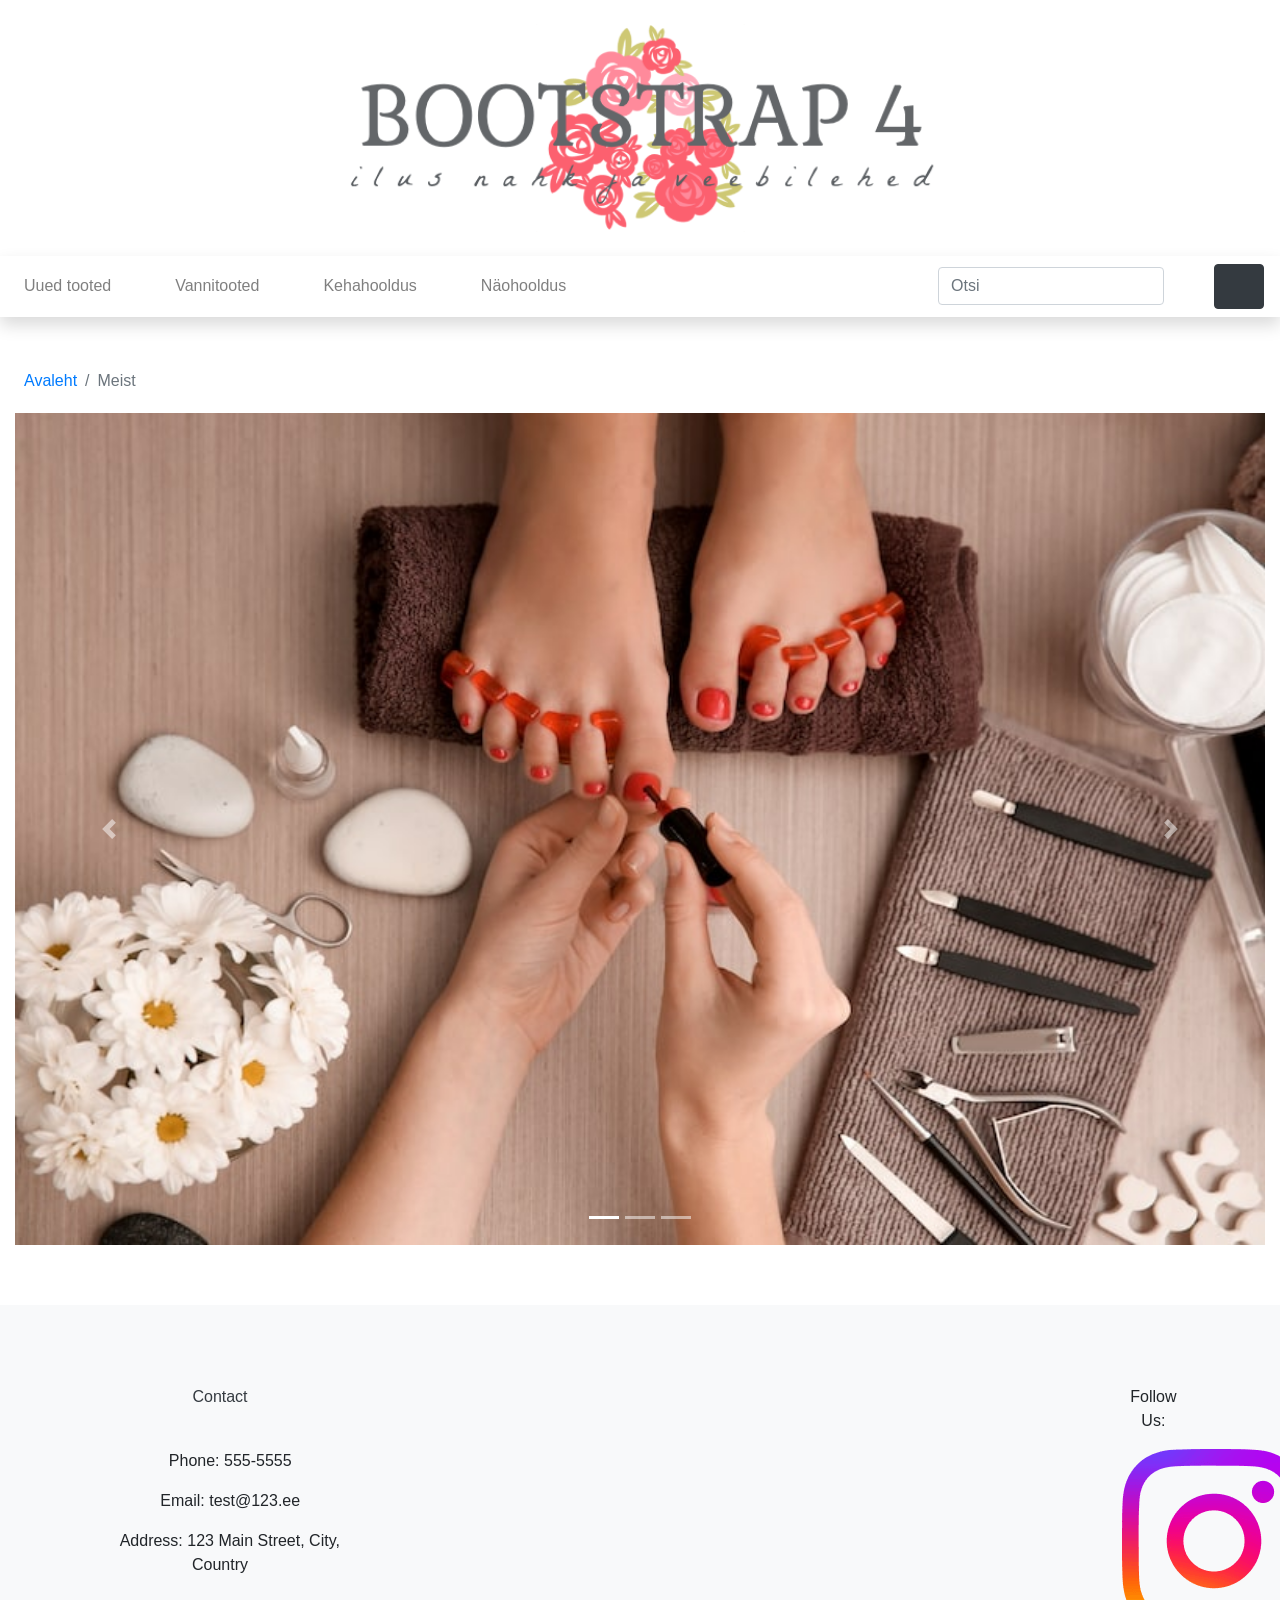
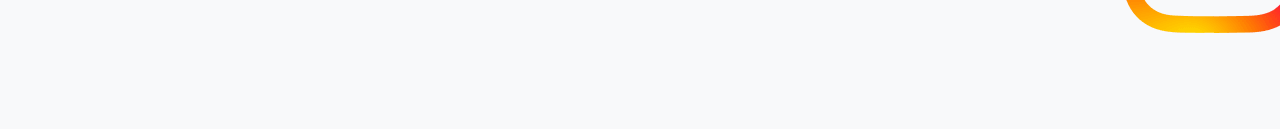
<file: meist.html>
<!doctype html>
<html lang="ee">

<head>
    <meta charset="utf-8">
    <meta http-equiv="X-UA-Compatible" content="IE=edge">
    <meta name="viewport" content="width=device-width, initial-scale=1, shrink-to-fit=no">
    <meta name="description" content="">
    <meta name="author" content="">
    <title>Avaleht</title>
    <link rel="stylesheet" href="https://stackpath.bootstrapcdn.com/bootstrap/4.3.1/css/bootstrap.min.css"
        integrity="sha384-ggOyR0iXCbMQv3Xipma34MD+dH/1fQ784/j6cY/iJTQUOhcWr7x9JvoRxT2MZw1T" crossorigin="anonymous">
    <link rel="stylesheet" href="custom.css">
</head>

<body>
      <header class="py-2">
            <div class="container-fluid">
                <div class="row">
                    <div class="col-lg-12 my-3 text-center"><img src="logo2.png" width="50%"></div>              
                </div>          
            </div>
        </header>

    <nav class="navbar navbar-expand-lg navbar-light bg-white shadow">
        <button class="navbar-toggler" type="button" data-toggle="collapse" data-target="#navbarNavDropdown"
            aria-controls="navbarNavDropdown" aria-expanded="false" aria-label="Toggle navigation">
            <span class="navbar-toggler-icon"></span>
        </button>

        <div class="collapse navbar-collapse" id="navbarNavDropdown">
            <ul class="navbar-nav mr-auto">
                <li class="nav-item"><a class="nav-link" href="#">Uued tooted</a></li>
                <li class="nav-item dropdown">
                    <a class="nav-link" href="#" id="navbarDropdownMenuLink" data-toggle="dropdown" aria-haspopup="true"
                        aria-expanded="false">Vannitooted</a>
                    <div class="dropdown-menu" aria-labelledby="navbarDropdownMenuLink">
                        <a class="dropdown-item" href="#">Vannisoolad</a>
                        <a class="dropdown-item" href="#">Vannipiimad</a>
                        <a class="dropdown-item" href="#">Vannipommid</a>
                        <a class="dropdown-item" href="list.html">Seebid ja du&scaron;igeelid</a>
                    </div>
                </li>
                <li class="nav-item dropdown">
                    <a class="nav-link" href="#" id="navbarDropdownMenuLink" data-toggle="dropdown" aria-haspopup="true"
                        aria-expanded="false">Kehahooldus</a>
                    <div class="dropdown-menu" aria-labelledby="navbarDropdownMenuLink">
                        <a class="dropdown-item" href="#">Kehakreemid</a>
                        <a class="dropdown-item" href="#">Keha&otilde;lid</a>
                        <a class="dropdown-item" href="#">Kehakoorijad</a>
                        <a class="dropdown-item" href="#">Deodorandid</a>
                        <a class="dropdown-item" href="#">K&auml;te ja jalgade hooldus</a>
                    </div>
                </li>
                <li class="nav-item dropdown">
                    <a class="nav-link" href="#" id="navbarDropdownMenuLink" data-toggle="dropdown" aria-haspopup="true"
                        aria-expanded="false">N&auml;ohooldus</a>
                    <div class="dropdown-menu" aria-labelledby="navbarDropdownMenuLink">
                        <a class="dropdown-item" href="#">Puhastus ja toniseerimine</a>
                        <a class="dropdown-item" href="#">Niisutus ja toitmine</a>
                        <a class="dropdown-item" href="#">Koorijad ja maskid</a>
                    </div>
                </li>
            </ul>

            <form class="form-inline my-2 my-lg-0">
                <input class="form-control mr-sm-2" type="search" placeholder="Otsi" aria-label="Search">
                <button class="btn btn-outline-white my-2 my-sm-0" type="submit">
                    <svg class="lnr lnr-magnifier">
                        <use xlink:href="#lnr-magnifier"></use>
                    </svg>
                </button>
            </form>
        </div>

        <a href="cart.html" class="btn btn-dark my-2 my-sm-0" role="button">
            <svg class="lnr lnr-cart">
                <use xlink:href="#lnr-cart"></use>
            </svg>
        </a>
    </nav>

    <section>
        <nav aria-label="breadcrumb">
            <ol class="breadcrumb bg-white my-2 ml-2">
                <li class="breadcrumb-item"><a href="index.html">Avaleht</a></li>
                <li class="breadcrumb-item active" aria-current="page">Meist</li>
            </ol>
        </nav>
    </section>

    <div class="container-fluid">
    <div id="myCarousel" class="carousel slide" data-ride="carousel">
        <ol class="carousel-indicators">
            <li data-target="#myCarousel" data-slide-to="0" class="active"></li>
            <li data-target="#myCarousel" data-slide-to="1"></li>
            <li data-target="#myCarousel" data-slide-to="2"></li>
        </ol>
        <div class="carousel-inner">
            <div class="carousel-item active">
                <img class="d-block w-100" src="suema.jpg" alt="First slide">
            </div>
            <div class="carousel-item">
                <img class="d-block w-100" src="lol.jpeg" alt="Second slide">
            </div>
            <div class="carousel-item">
                <img class="d-block w-100" src="123.jpg" alt="Third slide">
            </div>
        </div>
        <a class="carousel-control-prev" href="#myCarousel" role="button" data-slide="prev">
            <span class="carousel-control-prev-icon" aria-hidden="true"></span>
            <span class="sr-only">Previous</span>
        </a>
        <a class="carousel-control-next" href="#myCarousel" role="button" data-slide="next">
            <span class="carousel-control-next-icon" aria-hidden="true"></span>
            <span class="sr-only">Next</span>
        </a>
    </div>
</div>

   <footer class="bg-light">
    <div class="container-fluid">
        <div class="row justify-content-between">
            <div class="col-md-3 text-center">
                <p><a href="meist.html" class="text-dark">Contact</a></p>
				
				<br>
                <p><svg class="lnr lnr-phone-handset">
                        <use xlink:href="#lnr-phone-handset"></use>
                    </svg>
                    Phone: 555-5555</p>
                <p><svg class="lnr lnr-envelope">
                        <use xlink:href="#lnr-envelope"></use>
                    </svg> Email: test@123.ee</p>
                <p><svg class="lnr lnr-map-marker">
                        <use xlink:href="#lnr-map-marker"></use>
                    </svg> Address: 123 Main Street, City, Country</p>
            </div>
            <div class="col-md-1 text-center">
			 <p>Follow Us:</p>
			 <p><a href="#"><img src="insta.png" alt="instagram" /></a></p>
               
                
            </div>
        </div>
    </div>
</footer>


    <script src="https://code.jquery.com/jquery-3.3.1.slim.min.js"
        integrity="sha384-q8i/X+965DzO0rT7abK41JStQIAqVgRVzpbzo5smXKp4YfRvH+8abtTE1Pi6jizo"
        crossorigin="anonymous"></script>
    <script src="https://cdnjs.cloudflare.com/ajax/libs/popper.js/1.14.7/umd/popper.min.js"
        integrity="sha384-UO2eT0CpHqdSJQ6hJty5KVphtPhzWj9WO1clHTMGa3JDZwrnQq4sF86dIHNDz0W1"
        crossorigin="anonymous"></script>
    <script src="https://stackpath.bootstrapcdn.com/bootstrap/4.3.1/js/bootstrap.min.js"
        integrity="sha384-JjSmVgyd0p3pXB1rRibZUAYoIIy6OrQ6VrjIEaFf/nJGzIxFDsf4x0xIM+B07jRM"
        crossorigin="anonymous"></script>
    <script src="https://cdn.linearicons.com/free/1.0.0/svgembedder.min.js"></script>
</body>

</html>
</file>
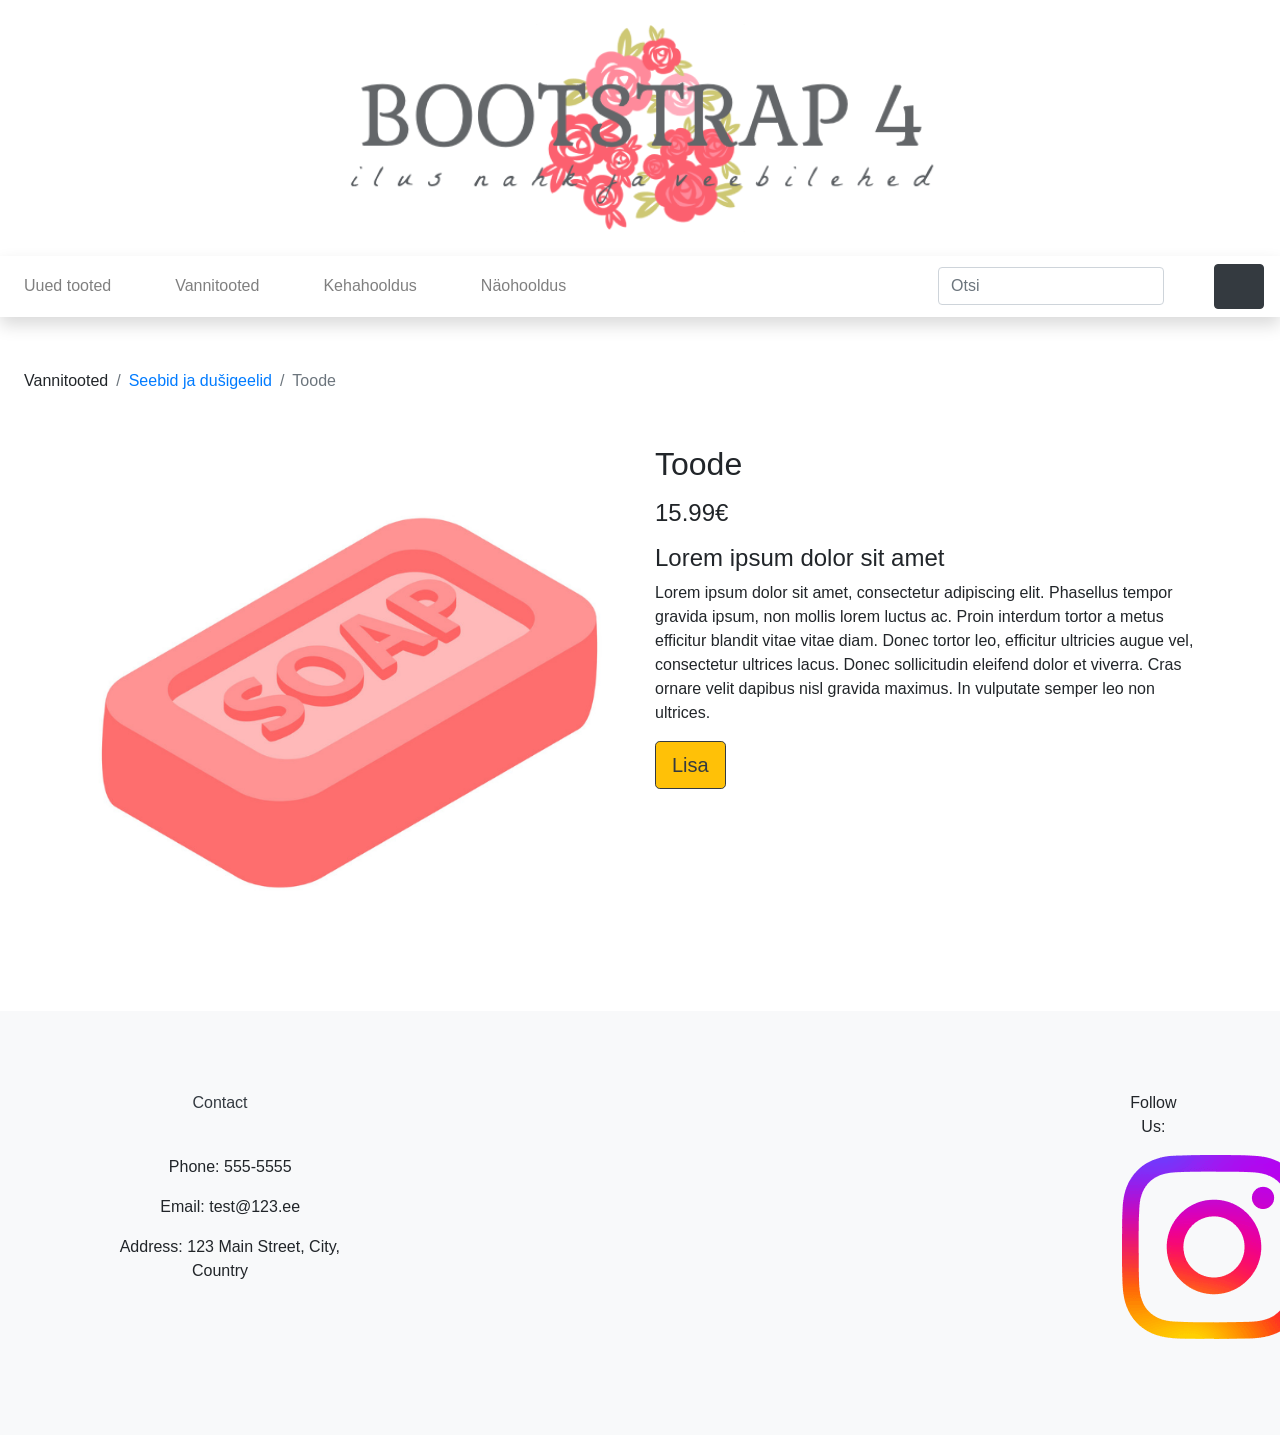
<file: toode.html>
<!doctype html>
<html lang="ee">
<head>
    <meta charset="utf-8">
    <meta http-equiv="X-UA-Compatible" content="IE=edge">
    <meta name="viewport" content="width=device-width, initial-scale=1, shrink-to-fit=no">
    <meta name="description" content="">
    <meta name="author" content="">
    <title>Avaleht</title>
    <link rel="stylesheet" href="https://stackpath.bootstrapcdn.com/bootstrap/4.3.1/css/bootstrap.min.css"
        integrity="sha384-ggOyR0iXCbMQv3Xipma34MD+dH/1fQ784/j6cY/iJTQUOhcWr7x9JvoRxT2MZw1T" crossorigin="anonymous">
    <link rel="stylesheet" href="custom.css">
</head>
<body>
      <header class="py-2">
            <div class="container-fluid">
                <div class="row">
                    <div class="col-lg-12 my-3 text-center"><img src="logo2.png" width="50%"></div>              
                </div>          
            </div>
        </header>
    <nav class="navbar navbar-expand-lg navbar-light bg-white shadow">
        <button class="navbar-toggler" type="button" data-toggle="collapse" data-target="#navbarNavDropdown"
            aria-controls="navbarNavDropdown" aria-expanded="false" aria-label="Toggle navigation">
            <span class="navbar-toggler-icon"></span>
        </button>
        <div class="collapse navbar-collapse" id="navbarNavDropdown">
            <ul class="navbar-nav mr-auto">
                <li class="nav-item"><a class="nav-link" href="#">Uued tooted</a></li>
                <li class="nav-item dropdown">
                    <a class="nav-link" href="#" id="navbarDropdownMenuLink" data-toggle="dropdown"
                        aria-haspopup="true" aria-expanded="false">Vannitooted</a>
                    <div class="dropdown-menu" aria-labelledby="navbarDropdownMenuLink">
                        <a class="dropdown-item" href="#">Vannisoolad</a>
                        <a class "dropdown-item" href="#">Vannipiimad</a>
                        <a class="dropdown-item" href="#">Vannipommid</a>
                        <a class="dropdown-item" href="list.html">Seebid ja du&scaron;igeelid</a>
                    </div>
                </li>
                <li class="nav-item dropdown">
                    <a class="nav-link" href="#" id="navbarDropdownMenuLink" data-toggle="dropdown"
                        aria-haspopup="true" aria-expanded="false">Kehahooldus</a>
                    <div class="dropdown-menu" aria-labelledby="navbarDropdownMenuLink">
                        <a class="dropdown-item" href="#">Kehakreemid</a>
                        <a class="dropdown-item" href="#">Keha&otilde;lid</a>
                        <a class="dropdown-item" href="#">Kehakoorijad</a>
                        <a class="dropdown-item" href="#">Deodorandid</a>
                        <a class="dropdown-item" href="#">K&auml;te ja jalgade hooldus</a>
                    </div>
                </li>
                <li class="nav-item dropdown">
                    <a class="nav-link" href="#" id="navbarDropdownMenuLink" data-toggle="dropdown"
                        aria-haspopup="true" aria-expanded="false">N&auml;ohooldus</a>
                    <div class="dropdown-menu" aria-labelledby="navbarDropdownMenuLink">
                        <a class="dropdown-item" href="#">Puhastus ja toniseerimine</a>
                        <a class="dropdown-item" href="#">Niisutus ja toitmine</a>
                        <a class="dropdown-item" href="#">Koorijad ja maskid</a>
                    </div>
                </li>
            </ul>
            <form class="form-inline my-2 my-lg-0">
                <input class="form-control mr-sm-2" type="search" placeholder="Otsi" aria-label="Search">
                <button class="btn btn-outline-white my-2 my-sm-0" type="submit">
                    <svg class="lnr lnr-magnifier">
                        <use xlink:href="#lnr-magnifier"></use>
                    </svg>
                </button>
            </form>
        </div>
        <a href="cart.html" class="btn btn-dark my-2 my-sm-0" role="button">
            <svg class="lnr lnr-cart">
                <use xlink:href="#lnr-cart"></use>
            </svg>
        </a>
    </nav>
    <section>
        <nav aria-label="breadcrumb">
            <ol class="breadcrumb bg-white my-2 ml-2">
                <li class="breadcrumb-item">Vannitooted</li>
                <li class="breadcrumb-item"><a href="list.html">Seebid ja du&scaron;igeelid</a></li>
                <li class="breadcrumb-item active">Toode</li>
            </ol>
        </nav>
    </section>
    <section>
        <div class="container">
            <div class="row">
                <div class="col-lg-6"><img src="soap.png" class="img-fluid" /></div>
                <div class="col-lg-6">
                    <h2 class="mb-3"> Toode </h2>
                    <h4 class="mb-3"> 15.99&#8364;</h4>
                    <h4 class="mb-2"> Lorem ipsum dolor sit amet </h4>
                    <p class="mb-3">Lorem ipsum dolor sit amet, consectetur adipiscing elit. Phasellus tempor
                        gravida ipsum, non mollis lorem luctus ac. Proin interdum tortor a metus efficitur blandit
                        vitae vitae diam. Donec tortor leo, efficitur ultricies augue vel, consectetur ultrices
                        lacus. Donec sollicitudin eleifend dolor et viverra. Cras ornare velit dapibus nisl gravida
                        maximus. In vulputate semper leo non ultrices. </p>
                    <a href="cart.html" class="btn btn-warning btn-outline-dark btn-lg mb-3">Lisa </a>
                </div>
            </div>
        </div>
    </section>
 <footer class="bg-light">
    <div class="container-fluid">
        <div class="row justify-content-between">
            <div class="col-md-3 text-center">
                <p><a href="meist.html" class="text-dark">Contact</a></p>
				
				<br>
                <p><svg class="lnr lnr-phone-handset">
                        <use xlink:href="#lnr-phone-handset"></use>
                    </svg>
                    Phone: 555-5555</p>
                <p><svg class="lnr lnr-envelope">
                        <use xlink:href="#lnr-envelope"></use>
                    </svg> Email: test@123.ee</p>
                <p><svg class="lnr lnr-map-marker">
                        <use xlink:href="#lnr-map-marker"></use>
                    </svg> Address: 123 Main Street, City, Country</p>
            </div>
            <div class="col-md-1 text-center">
			 <p>Follow Us:</p>
			 <p><a href="#"><img src="insta.png" alt="instagram" /></a></p>
               
                
            </div>
        </div>
    </div>
</footer>

    <script src="https://code.jquery.com/jquery-3.3.1.slim.min.js"
        integrity="sha384-q8i/X+965DzO0rT7abK41JStQIAqVgRVzpbzo5smXKp4YfRvH+8abtTE1Pi6jizo"
        crossorigin="anonymous"></script>
    <script src="https://cdnjs.cloudflare.com/ajax/libs/popper.js/1.14.7/umd/popper.min.js"
        integrity="sha384-UO2eT0CpHqdSJQ6hJty5KVphtPhzWj9WO1clHTMGa3JDZwrnQq4sF86dIHNDz0W1"
        crossorigin="anonymous"></script>
    <script src="https://stackpath.bootstrapcdn.com/bootstrap/4.3.1/js/bootstrap.min.js"
        integrity="sha384-JjSmVgyd0p3pXB1rRibZUAYoIIy6OrQ6VrjIEaFf/nJGzIxFDsf4x0xIM+B07jRM"
        crossorigin="anonymous"></script>
    <script src="https://cdn.linearicons.com/free/1.0.0/svgembedder.min.js"></script>
</body>
</html>
</file>
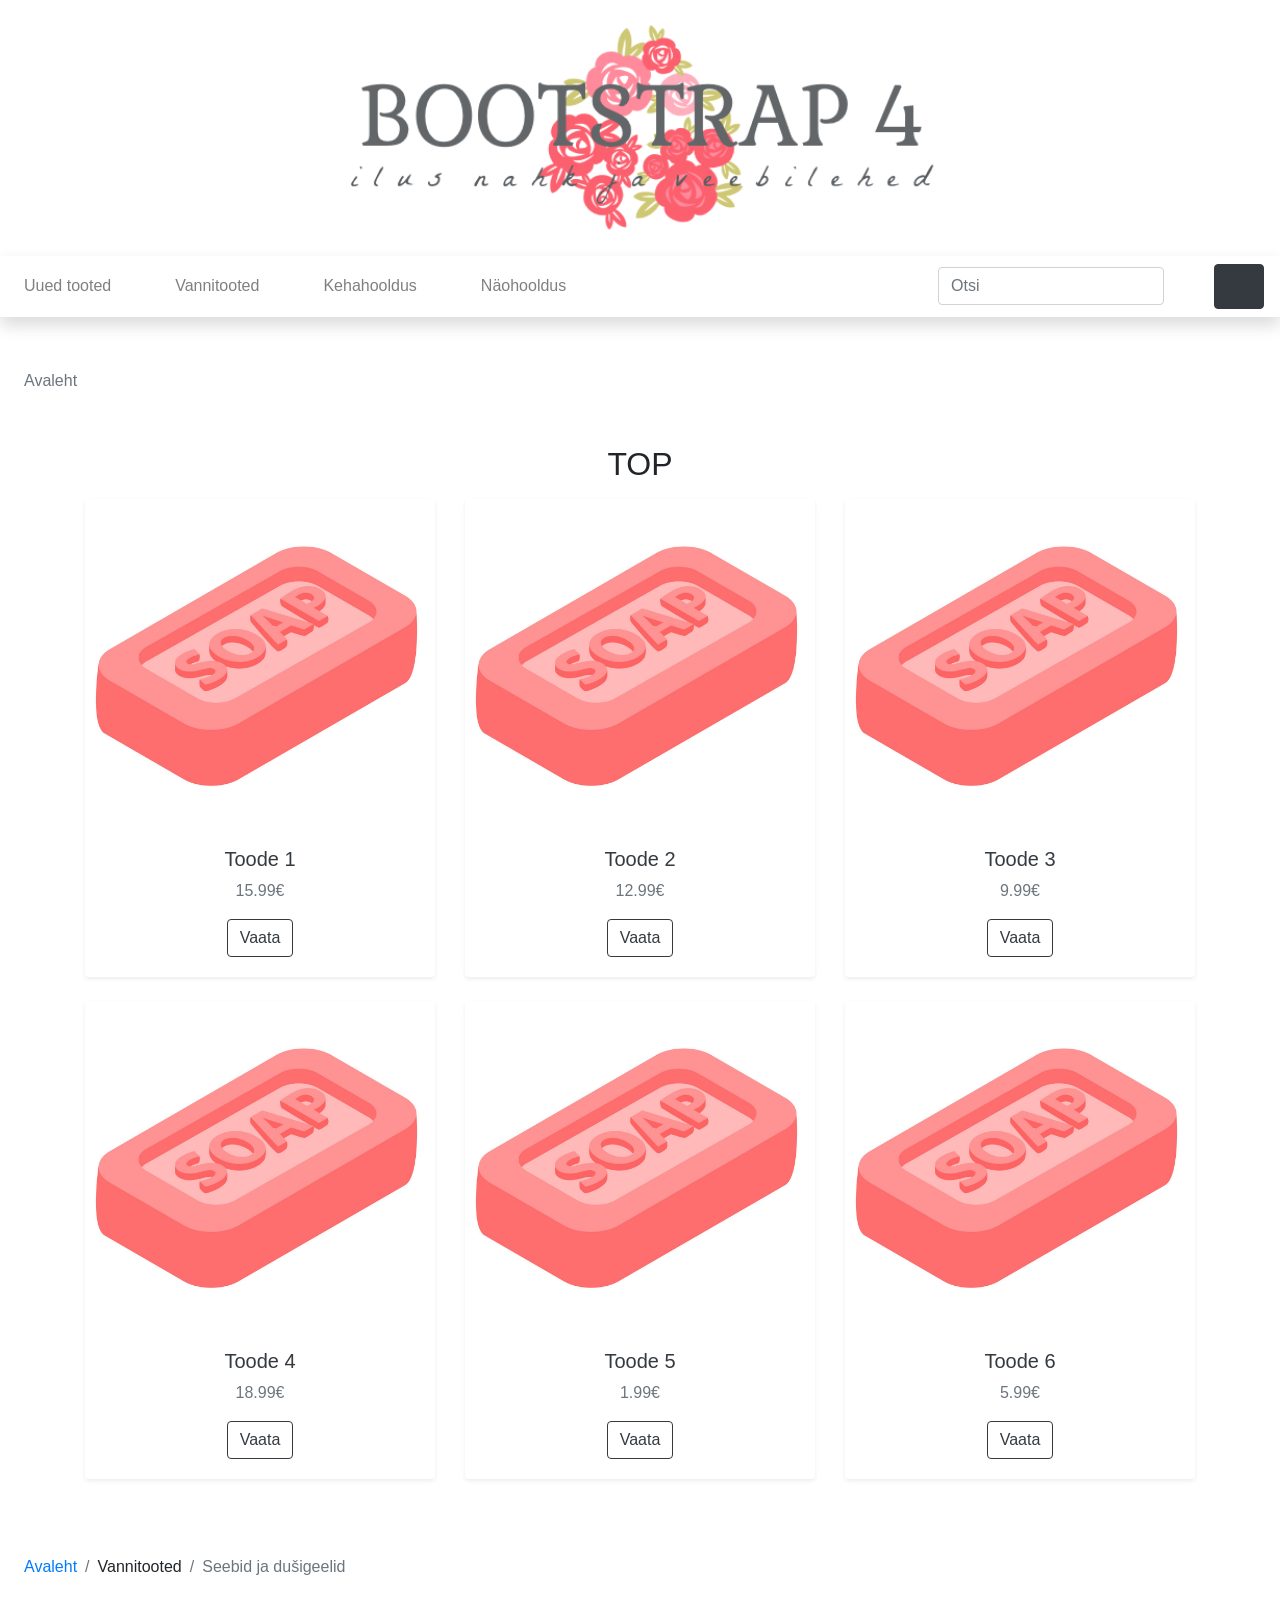
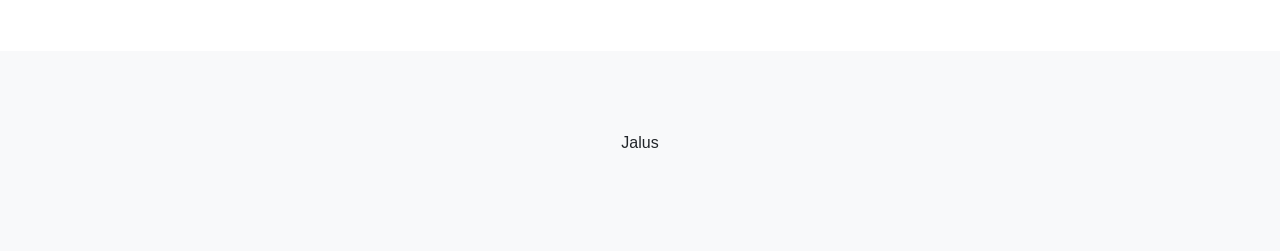
<file: ulesaanekolm.htm>
<!doctype html>
<html lang="ee">
    <head>
        <meta charset="utf-8">
        <meta http-equiv="X-UA-Compatible" content="IE=edge">
        <meta name="viewport" content="width=device-width, initial-scale=1, shrink-to-fit=no">
        <meta name="description" content=""> 
        <meta name="author" content="">
        <title>Avaleht</title>
        <!-- Bootstrap CSS --->
        <link rel="stylesheet" href="https://stackpath.bootstrapcdn.com/bootstrap/4.3.1/css/bootstrap.min.css" integrity="sha384-ggOyR0iXCbMQv3Xipma34MD+dH/1fQ784/j6cY/iJTQUOhcWr7x9JvoRxT2MZw1T" crossorigin="anonymous"> 
        <!-- minu CSS --->
        <link rel="stylesheet" href="custom.css">
    </head>
    <body>
        <!-- päis --->
        <header class="py-2">
            <div class="container-fluid">
                <div class="row">
                    <div class="col my-3 text-center"><a href="index.html"><img src="logo2.png" width="50%"></a></div>              
                </div>          
            </div>
        </header>
        <!-- navigatsioon -->
        <nav class="navbar navbar-expand-lg navbar-light bg-white shadow">
            <button class="navbar-toggler" type="button" data-toggle="collapse" data-target="#navbarNavDropdown" aria-controls="navbarNavDropdown" aria-expanded="false" aria-label="Toggle navigation">
                <span class="navbar-toggler-icon"></span>
            </button>
            <div class="collapse navbar-collapse" id="navbarNavDropdown">
                <ul class="navbar-nav mr-auto">
                    <li class="nav-item"><a class="nav-link" href="#">Uued tooted</a></li>
                    <li class="nav-item dropdown">
                        <a class="nav-link" href="#" id="navbarDropdownMenuLink" data-toggle="dropdown" aria-haspopup="true" aria-expanded="false">Vannitooted</a> 
                        <div class="dropdown-menu" aria-labelledby="navbarDropdownMenuLink"> 
                            <a class="dropdown-item" href="#">Vannisoolad</a> 
                            <a class="dropdown-item" href="#">Vannipiimad</a> 
                            <a class="dropdown-item" href="#">Vannipommid</a>
                            <a class="dropdown-item" href="list.html">Seebid ja du&scaron;igeelid</a>
                        </div> 
                    </li> 
                    <li class="nav-item dropdown"> 
                        <a class="nav-link" href="#" id="navbarDropdownMenuLink" data-toggle="dropdown" aria-haspopup="true" aria-expanded="false">Kehahooldus</a> 
                        <div class="dropdown-menu" aria-labelledby="navbarDropdownMenuLink"> 
                            <a class="dropdown-item" href="#">Kehakreemid</a> 
                            <a class="dropdown-item" href="#">Keha&otilde;lid</a> 
                            <a class="dropdown-item" href="#">Kehakoorijad</a> 
                            <a class="dropdown-item" href="#">Deodorandid</a> 
                            <a class="dropdown-item" href="#">K&auml;te ja jalgade hooldus</a>  
                        </div> 
                    </li> 
                    <li class="nav-item dropdown"> 
                        <a class="nav-link" href="#" id="navbarDropdownMenuLink" data-toggle="dropdown" aria-haspopup="true" aria-expanded="false">N&auml;ohooldus</a> 
                        <div class="dropdown-menu" aria-labelledby="navbarDropdownMenuLink"> 
                            <a class="dropdown-item" href="#">Puhastus ja toniseerimine</a> 
                            <a class="dropdown-item" href="#">Niisutus ja toitmine</a> 
                            <a class="dropdown-item" href="#">Koorijad ja maskid</a> 
                        </div> 
                    </li> 
                </ul>
                <!-- search --->
                <form class="form-inline my-2 my-lg-0">
                    <input class="form-control mr-sm-2" type="search" placeholder="Otsi" aria-label="Search">
                    <button class="btn btn-outline-white my-2 my-sm-0" type="submit"><svg class="lnr lnr-magnifier"><use xlink:href="#lnr-magnifier"></use></svg></button>
                </form>
            </div>
            <!-- cart --->
            <!--
            <svg class="lnr mt-auto mr-3 my-3 lnr-cart"><use xlink:href="#lnr-cart"></use></svg>
            --->
            <button class="btn btn-dark my-2 my-sm-0" type="submit"><svg class="lnr lnr-cart"><use xlink:href="#lnr-cart"></use></svg></button>
        </nav> 
        <!-- breadcrumb --->
        <section>
            <nav aria-label="breadcrumb">
                <ol class="breadcrumb bg-white ml-2">
                    <!-- это иконка с домиком, но у меня не получилось её выровнять нормально
                    <li class="breadcrumb-item active" aria-current="page"><button class="btn btn-link btn-lg my-2 my-sm-0" type="submit"><svg class="lnr lnr-home"><use xlink:href="#lnr-home"></use></svg></button></li>
                    --->
                    <li class="breadcrumb-item active" aria-current="page">Avaleht</li>
                </ol>
            </nav>  
        </section>
        <!-- jumbotron --->
        <!-- TODO! --->
        <!-- tooted --->
        <section>
            <div class="container">
                <h2 class="h mb-3">TOP</h2>
                    <div class="row"> 
                    <div class="col-md-4 mb-4"> 
                        <div class="card shadow-sm border-0 h-100 text-center"><a href="#"><img src="soap.png" alt="" class="card-img-top"></a> 
                            <div class="card-body"> 
                                <h5> <a href="#" class="text-dark">Toode 1</a></h5>
                                <p class="text-muted card-text"> 15.99&#8364;</p> 
                                <a role="button" href="toode.html" class="btn btn-outline-dark">Vaata</a>
                            </div> 
                        </div> 
                    </div> 
                    <div class="col-md-4 mb-4"> 
                        <div class="card shadow-sm border-0 h-100 text-center"><a href="#"><img src="soap.png" alt="" class="card-img-top"></a> 
                            <div class="card-body"> 
                                <h5> <a href="#" class="text-dark">Toode 2</a></h5>
                                <p class="text-muted card-text"> 12.99&#8364;</p> 
                                <a role="button" href="#" class="btn btn-outline-dark">Vaata</a>
                            </div> 
                        </div> 
                    </div> 
                    <div class="col-md-4 mb-4"> 
                        <div class="card shadow-sm border-0 h-100 text-center"><a href="#"><img src="soap.png" alt="" class="card-img-top"></a> 
                            <div class="card-body"> 
                                <h5> <a href="#" class="text-dark">Toode 3</a></h5>
                                <p class="text-muted card-text"> 9.99&#8364;</p> 
                                <a role="button" href="#" class="btn btn-outline-dark">Vaata</a>
                            </div> 
                        </div> 
                    </div> 
                    <div class="col-md-4 mb-4"> 
                        <div class="card shadow-sm border-0 h-100 text-center"><a href="#"><img src="soap.png" alt="" class="card-img-top"></a> 
                            <div class="card-body"> 
                                <h5> <a href="#" class="text-dark">Toode 4</a></h5>
                                <p class="text-muted card-text"> 18.99&#8364;</p> 
                                <a role="button" href="#" class="btn btn-outline-dark">Vaata</a>
                            </div> 
                        </div> 
                    </div> 
                    <div class="col-md-4 mb-4"> 
                        <div class="card shadow-sm border-0 h-100 text-center"><a href="#"><img src="soap.png" alt="" class="card-img-top"></a> 
                            <div class="card-body"> 
                                <h5> <a href="#" class="text-dark">Toode 5</a></h5>
                                <p class="text-muted card-text"> 1.99&#8364;</p> 
                                <a role="button" href="#" class="btn btn-outline-dark">Vaata</a>
                            </div> 
                        </div> 
                    </div>
                    <div class="col-md-4 mb-4"> 
                        <div class="card shadow-sm border-0 h-100 text-center"><a href="#"><img src="soap.png" alt="" class="card-img-top"></a> 
                            <div class="card-body"> 
                                <h5> <a href="#" class="text-dark">Toode 6</a></h5>
                                <p class="text-muted card-text"> 5.99&#8364;</p> 
                                <a role="button" href="#" class="btn btn-outline-dark">Vaata</a>
                            </div> 
                        </div> 
                    </div> 
                </div>
            </div>
        </section>   
        <!-- jalus ---> <section>

<nav aria-label="breadcrumb">

<ol class="breadcrumb bg-white ml-2">

<li class="breadcrumb-item"><a href="index.html">Avaleht</a></li>
<li class="breadcrumb-item">Vannitooted</li>
<li class="breadcrumb-item active" aria-current="page">Seebid ja du&scaron;igeelid</li>

</ol>

</nav>

</section>
        <footer class="bg-light">
            <div class="container-fluid">
                <div class="row">
                    <!-- TODO! --->
                    <div class="col text-center"><p>Jalus</p></div>
                </div>
            </div>
        </footer>       
        <!-- jQuery, Popper.js, Bootstrap JS -->
        <script src="https://code.jquery.com/jquery-3.3.1.slim.min.js" integrity="sha384-q8i/X+965DzO0rT7abK41JStQIAqVgRVzpbzo5smXKp4YfRvH+8abtTE1Pi6jizo" crossorigin="anonymous"></script>
        <script src="https://cdnjs.cloudflare.com/ajax/libs/popper.js/1.14.7/umd/popper.min.js" integrity="sha384-UO2eT0CpHqdSJQ6hJty5KVphtPhzWj9WO1clHTMGa3JDZwrnQq4sF86dIHNDz0W1" crossorigin="anonymous"></script>
        <script src="https://stackpath.bootstrapcdn.com/bootstrap/4.3.1/js/bootstrap.min.js" integrity="sha384-JjSmVgyd0p3pXB1rRibZUAYoIIy6OrQ6VrjIEaFf/nJGzIxFDsf4x0xIM+B07jRM" crossorigin="anonymous"></script>
        <script src="https://cdn.linearicons.com/free/1.0.0/svgembedder.min.js"></script>
  </body>
</html>
</file>
<file: custom.css>
.lnr {
    display: inline-block;
    fill: currentColor;
    width: 1em;
    height: 1em;
    vertical-align: -0.05em;
    stroke-width: 2;
}

.lnr-cart {
    width: 1.5em;
    height: 1.5em;
}

.lnr-magnifier {
    color: #000000;   
}

.navbar-nav li {
    margin-right: 3em;
}

section {
    margin-top: 40px;
}

.h {
    text-align: center;
}

.card-body {
    align-content: center;
}

footer {
    margin-top: 60px;
    padding: 5em;
}
</file>
